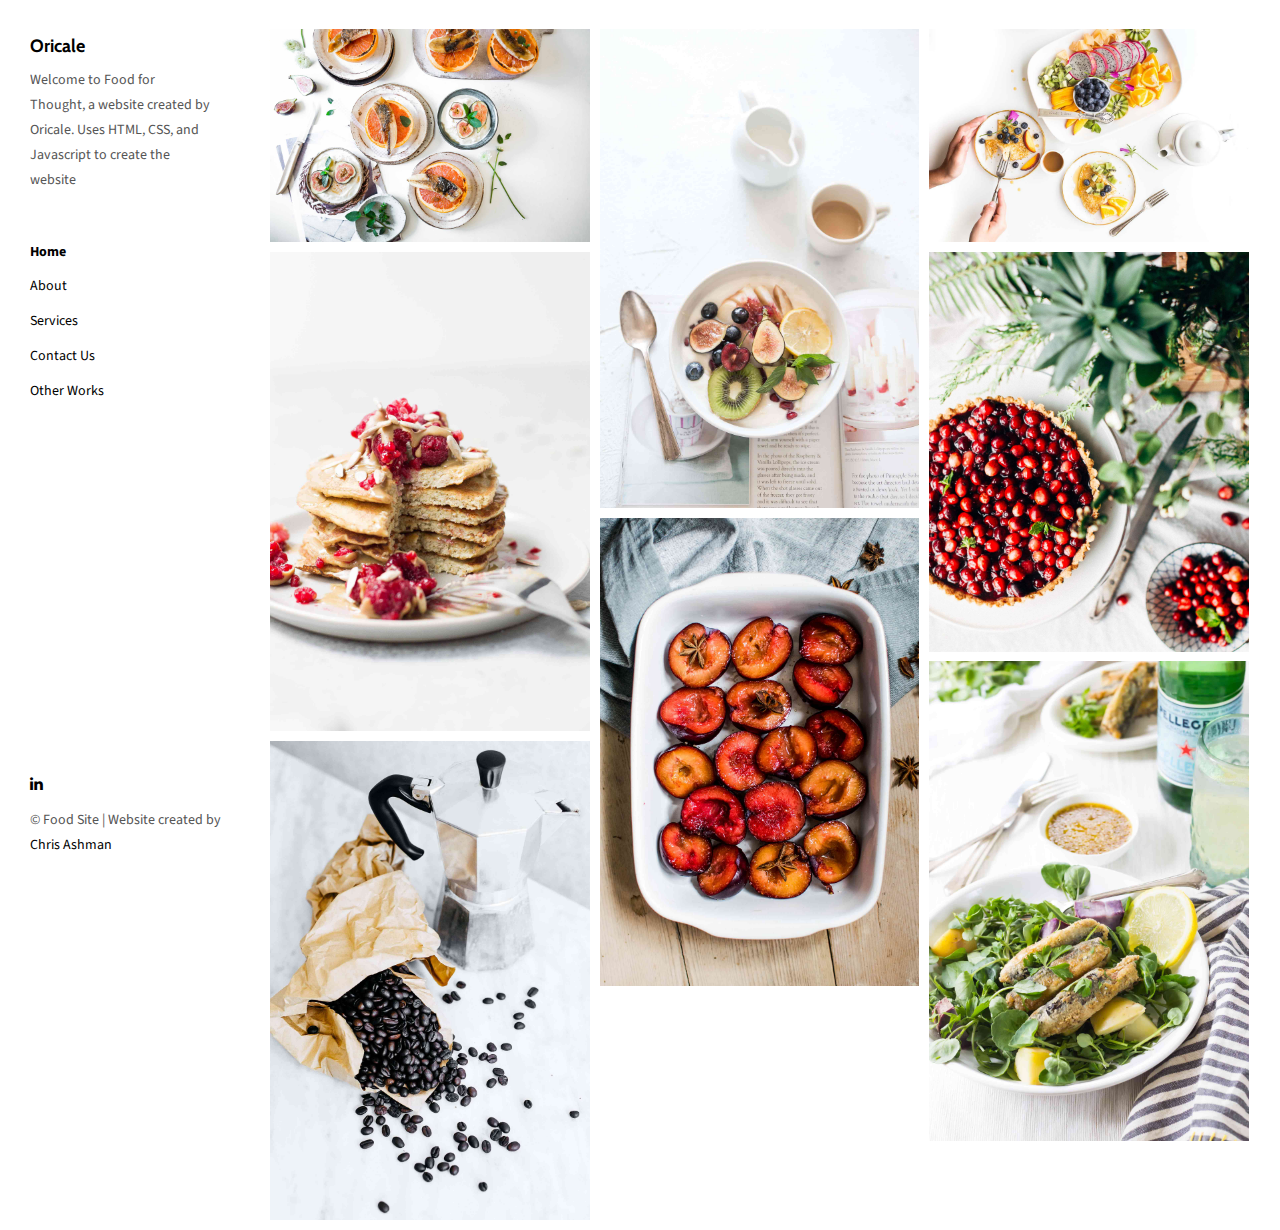
<file: index.html>
<!DOCTYPE <!DOCTYPE html>
<!--[if lt IE 7]>      <html class="no-js lt-ie9 lt-ie8 lt-ie7"> <![endif]-->
<!--[if IE 7]>         <html class="no-js lt-ie9 lt-ie8"> <![endif]-->
<!--[if IE 8]>         <html class="no-js lt-ie9"> <![endif]-->
<!--[if gt IE 8]>      <html class="no-js"> <!--<![endif]-->
<html>
    <head>
        <meta charset="utf-8">
        <meta http-equiv="X-UA-Compatible" content="IE=edge">
        <title>Food For Thought</title>
        <meta name="description" content="">
        <meta name="viewport" content="width=device-width, initial-scale=1">
        <link href="./main.82cfd66e.css" rel="stylesheet">
    </head>
    <body>
        <!--[if lt IE 7]>
            <p class="browsehappy">You are using an <strong>outdated</strong> browser. Please <a href="#">upgrade your browser</a> to improve your experience.</p>
        <![endif]-->

        <header class="">
            <div class="navbar navbar-default visible-xs">
                <button type="button" class="navbar-toggle collapsed">
                    <span class="sr-only">Toggle Navigation</span>
                    <span class="icon-bar"></span>
                    <span class="icon-bar"></span>
                    <span class="icon-bar"></span>
                </button>
                <a href="./index.html" class="navbar-brand">Logo</a>
            </div>
    
            <nav class="sidebar">
                <div class="navbar-collapse" id="navbar-collapse">
                    <div class="site-header hidden-xs">
                        <a class="site-brand" href="./index.html" title="">
                            Oricale
                        </a>
                        <p>Welcome to Food for Thought, a website created by Oricale. Uses HTML, CSS, and Javascript to create the website</p>
                    </div>
                    <ul class="nav">
                        <li><a href="./index.html" title="">Home</a></li>
                        <li><a href="./about.html" title="">About</a></li>
                        <li><a href="./service.html">Services</a></li>
                        <li><a href="./contact.html">Contact Us</a></li>
                        <li><a href="./works.html">Other Works</a></li>
                    </ul>
    
                    <nav class="nav-footer">
                        <p class="nav-footer-social-buttons">
                            <a class="fa-icon" href="https://www.linkedin.com/in/cashman1996/">
                                <i class="fa fa-linkedin"></i>
                            </a>
                        </p>
    
                        <p>© Food Site | Website created by <a href="https://chris-ashman.com/" title="Website">Chris Ashman</a></p>
                    </nav>
                </div>
            </nav>
        </header>
<main class="" id="main-collapse">   
        <div class="hero-full-wrapper">
            <div class="grid">
                <div class="gutter-sizer"></div>
                    <div class="grid-sizer"></div>
    
                        <<div class="grid-item">
                            <img class="img-responsive" alt="" src="./assets/images/img-12.jpg">
                            <a href="./works.html" class="project-description">
                              <div class="project-text-holder">
                                <div class="project-text-inner">
                                  <h3>Breakfast</h3>
                                  <p>Learn more</p>
                                </div>
                              </div>
                            </a>
                          </div>
                      
                          
                          <div class="grid-item">
                            <img class="img-responsive" alt="" src="./assets/images/img-05.jpg">
                            <a href="./works.html" class="project-description">
                              <div class="project-text-holder">
                                <div class="project-text-inner">
                                  <h3>Lunch</h3>
                                  <p>Learn more</p>
                                </div>
                              </div>
                            </a>
                          </div>
                      
                          <div class="grid-item">
                            <img class="img-responsive" alt="" src="./assets/images/img-13.jpg">
                            <a href="./works.html" class="project-description">
                              <div class="project-text-holder">
                                <div class="project-text-inner">
                                  <h3>Vivamus vestibulum</h3>
                                  <p>Discover more</p>
                                </div>
                              </div>
                            </a>
                          </div>
                          <div class="grid-item">
                            <img class="img-responsive" alt="" src="./assets/images/img-04.jpg">
                            <a href="./works.html" class="project-description">
                              <div class="project-text-holder">
                                <div class="project-text-inner">
                                  <h3>Pancakes</h3>
                                  <p>Discover more</p>
                                </div>
                              </div>
                            </a>
                          </div>
                          
                          <div class="grid-item">
                            <img class="img-responsive" alt="" src="./assets/images/img-07.jpg">
                            <a href="./works.html" class="project-description">
                              <div class="project-text-holder">
                                <div class="project-text-inner">
                                  <h3>Pie for your Thoughts</h3>
                                  <p>Learn more</p>
                                </div>
                              </div>
                            </a>
                          </div>
                      
                          <div class="grid-item">
                            <img class="img-responsive" alt="" src="./assets/images/img-11.jpg">
                            <a href="./works.html" class="project-description">
                              <div class="project-text-holder">
                                <div class="project-text-inner">
                                  <h3>Vivamus vestibulum</h3>
                                  <p>Discover more</p>
                                </div>
                              </div>
                            </a>
                          </div>
                      
                          <div class="grid-item">
                            <img class="img-responsive" alt="" src="./assets/images/img-10.jpg">
                            <a href="./works.html" class="project-description">
                              <div class="project-text-holder">
                                <div class="project-text-inner">
                                  <h3>Vivamus vestibulum</h3>
                                  <p>Discover more</p>
                                </div>
                              </div>
                            </a>
                          </div>
                          <div class="grid-item">
                            <img class="img-responsive" alt="" src="./assets/images/img-03.jpg">
                            <a href="./works.html" class="project-description">
                              <div class="project-text-holder">
                                <div class="project-text-inner">
                                  <h3>Vivamus vestibulum</h3>
                                  <p>Discover more</p>
                                </div>
                              </div>
                            </a>
                          </div>
               
            </div>
        </div>


<script>
    document.addEventListener("DOMContentLoaded", function (event) {
        masonryBuild();
    });
</script>
    
</main>


<script>
    document.addEventListener("DOMContentLoaded", function (event) {
        navbarToggleSidebar();
        navActivePage();
    });
</script>

<!-- Google Analytics: change UA-XXXXX-X to be your site's ID 

<script>
  (function (i, s, o, g, r, a, m) {
    i['GoogleAnalyticsObject'] = r; i[r] = i[r] || function () {
      (i[r].q = i[r].q || []).push(arguments)
    }, i[r].l = 1 * new Date(); a = s.createElement(o),
      m = s.getElementsByTagName(o)[0]; a.async = 1; a.src = g; m.parentNode.insertBefore(a, m)
  })(window, document, 'script', '//www.google-analytics.com/analytics.js', 'ga');
  ga('create', 'UA-XXXXX-X', 'auto');
  ga('send', 'pageview');
</script>

-->
        
<script type="text/javascript" src="./main.85741bff.js"></script>
</body>
    
</html>
</file>
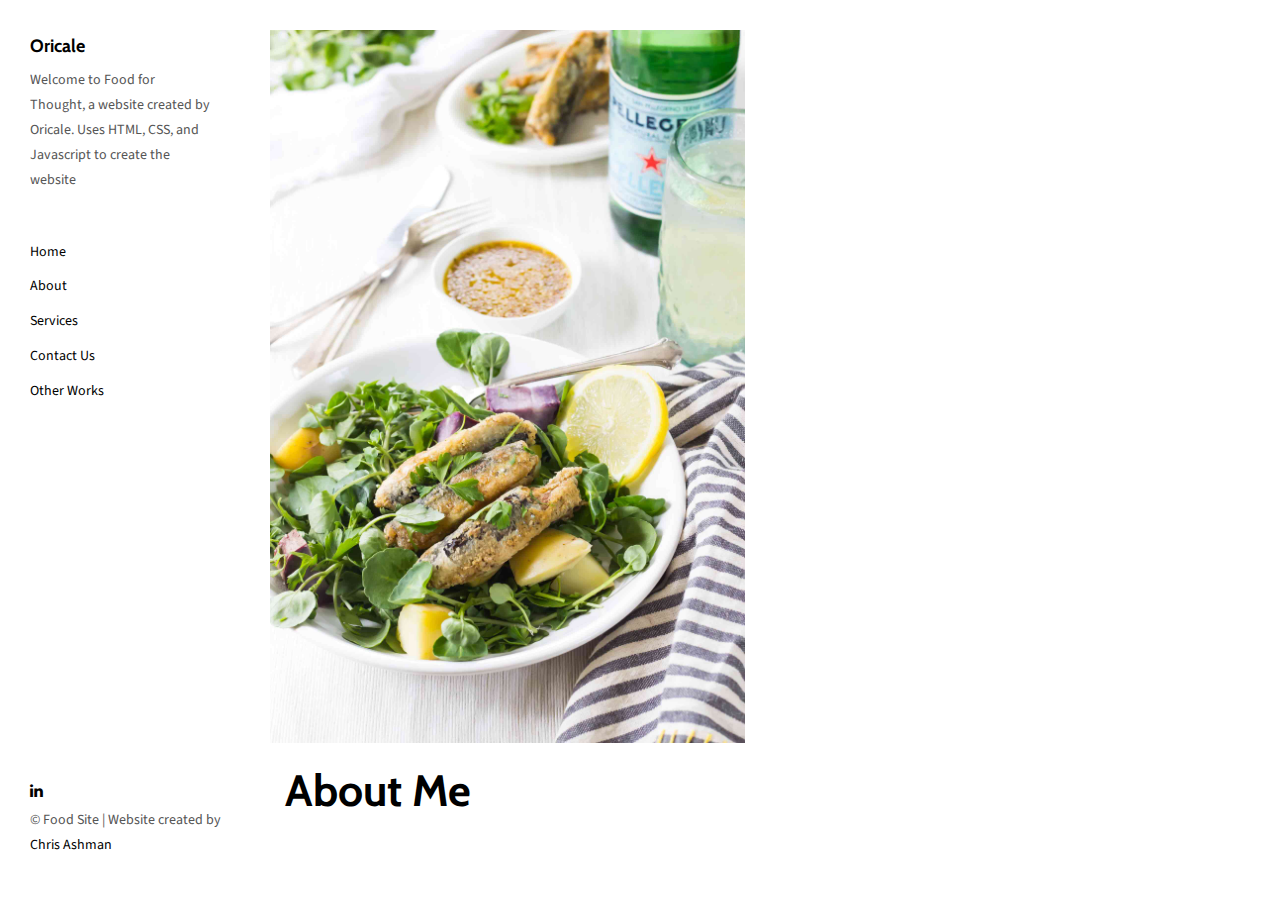
<file: about.html>
<!DOCTYPE html>
<html lang="en">
<head>
    <meta charset="UTF-8">
    <meta name="viewport" content="width=device-width, initial-scale=1.0">
    <title>Oricale</title>
    <link href="./main.82cfd66e.css" rel="stylesheet">
</head>
<body>

    <header class="">
        <div class="navbar navbar-default visible-xs">
            <button type="button" class="navbar-toggle collapsed">
                <span class="sr-only">Toggle Navigation</span>
                <span class="icon-bar"></span>
                <span class="icon-bar"></span>
                <span class="icon-bar"></span>
            </button>
            <a href="./index.html" class="navbar-brand">Logo</a>
        </div>

        <nav class="sidebar">
            <div class="navbar-collapse" id="navbar-collapse">
                <div class="site-header hidden-xs">
                    <a class="site-brand" href="./index.html" title="">
                        Oricale
                    </a>
                    <p>Welcome to Food for Thought, a website created by Oricale. Uses HTML, CSS, and Javascript to create the website</p>
                </div>
                <ul class="nav">
                    <li><a href="./index.html" title="">Home</a></li>
                    <li><a href="./about.html" title="">About</a></li>
                    <li><a href="./service.html">Services</a></li>
                    <li><a href="./contact.html">Contact Us</a></li>
                    <li><a href="./works.html">Other Works</a></li>
                </ul>

                <nav class="nav-footer">
                    <p class="nav-footer-social-buttons">
                        <a class="fa-icon" href="https://www.linkedin.com/in/cashman1996/">
                            <i class="fa fa-linkedin"></i>
                        </a>
                    </p>

                    <p>© Food Site | Website created by <a href="https://chris-ashman.com/" title="Website">Chris Ashman</a></p>
                </nav>
            </div>
        </nav>
    </header>  
<main class="" id="main-collapse">
    <div class="row">
        <div class="col-xs-12 col-md-6">
            <img class="img-responsive" alt="" src="./assets/images/img-10.jpg">
        </div>
    </div>
    <div class="col-xs-12 col-md-6">
        <h1>About Me</h1>

    </div>
</main>


    <script type="text/javascript" src="./main.85741bff.js"></script>
</body>
</html>
</file>
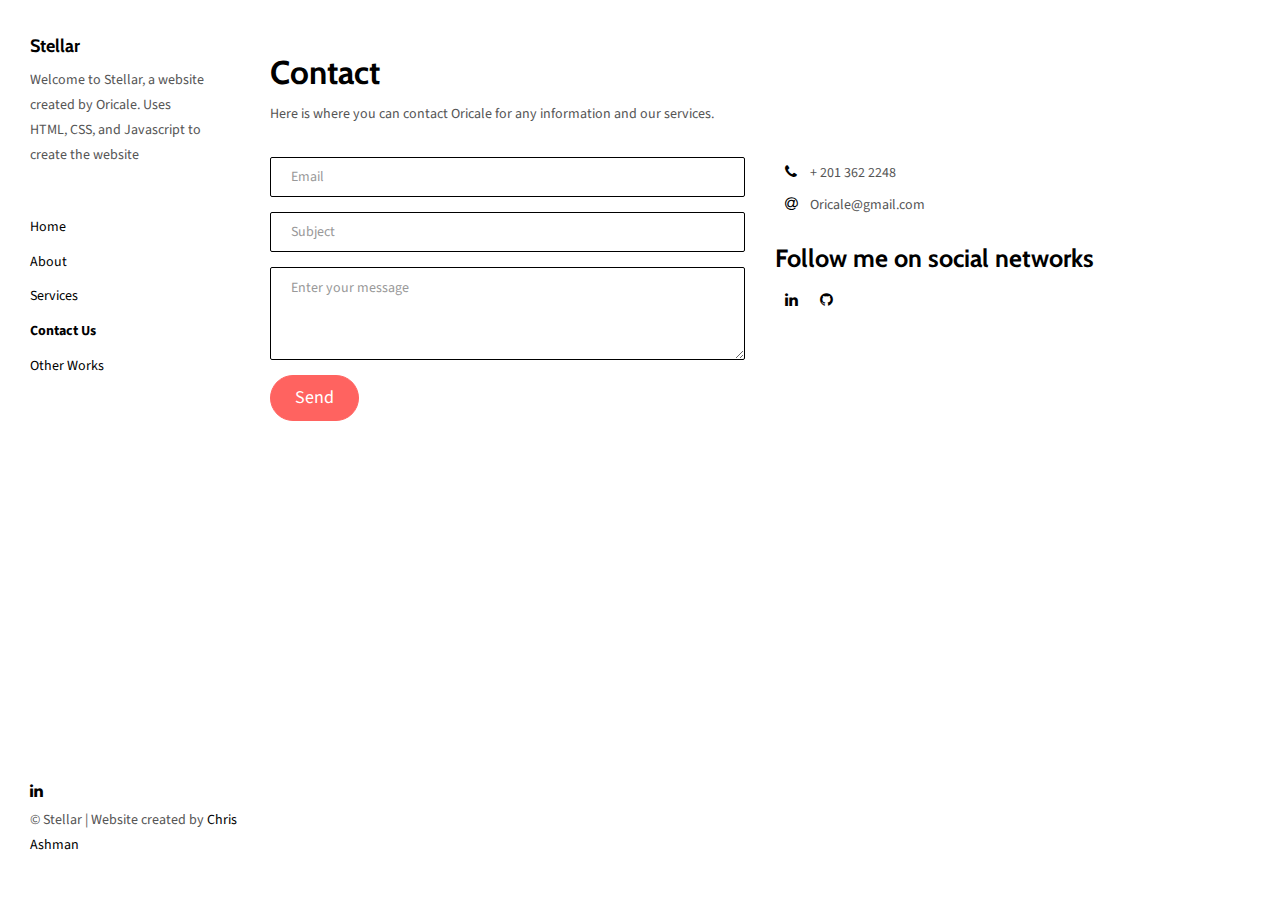
<file: contact.html>
<!DOCTYPE html>
<html lang="en">
<head>
    <meta charset="UTF-8">
    <meta name="viewport" content="width=device-width, initial-scale=1.0">
    <title>Stellar</title>
    <link href="./main.82cfd66e.css" rel="stylesheet">
</head>
<body>

    <header class="">
        <div class="navbar navbar-default visible-xs">
            <button type="button" class="navbar-toggle collapsed">
                <span class="sr-only">Toggle Navigation</span>
                <span class="icon-bar"></span>
                <span class="icon-bar"></span>
                <span class="icon-bar"></span>
            </button>
            <a href="./index.html" class="navbar-brand">Logo</a>
        </div>

        <nav class="sidebar">
            <div class="navbar-collapse" id="navbar-collapse">
                <div class="site-header hidden-xs">
                    <a class="site-brand" href="./index.html" title="">
                        Stellar
                    </a>
                    <p>Welcome to Stellar, a website created by Oricale. Uses HTML, CSS, and Javascript to create the website</p>
                </div>
                <ul class="nav">
                    <li><a href="./index.html" title="">Home</a></li>
                    <li><a href="./about.html" title="">About</a></li>
                    <li><a href="./service.html">Services</a></li>
                    <li><a href="./contact.html">Contact Us</a></li>
                    <li><a href="./works.html">Other Works</a></li>
                </ul>

                <nav class="nav-footer">
                    <p class="nav-footer-social-buttons">
                        <a class="fa-icon" href="https://www.linkedin.com/in/cashman1996/">
                            <i class="fa fa-linkedin"></i>
                        </a>
                    </p>

                    <p>© Stellar | Website created by <a href="https://chris-ashman.com/" title="Website">Chris Ashman</a></p>
                </nav>
            </div>
        </nav>
    </header>  
<main class="" id="main-collapse">
    <div class="row"> 
        <div class="col-xs-12">
            <div class="section-container-spacer">
                <h2>Contact </h2>
                <p> Here is where you can contact Oricale for any information and our services.
                </p>
            </div>
            <div class="section-container-spacer">
                <form action="" class="reveal-content">
                   <div class="row">
                     <div class="col-md-6">
                       <div class="form-group">
                         <input type="email" class="form-control" id="email" placeholder="Email">
                       </div>
                       <div class="form-group">
                         <input type="text" class="form-control" id="subject" placeholder="Subject">
                       </div>
                       <div class="form-group">
                         <textarea class="form-control" rows="3" placeholder="Enter your message"></textarea>
                       </div>
                       <button type="submit" class="btn btn-primary btn-lg">Send</button>
                     </div>
                     <div class="col-md-6">
                       <ul class="list-unstyled address-container">
                         <li>
                           <span class="fa-icon">
                             <i class="fa fa-phone" aria-hidden="true"></i>
                           </span>
                           + 201 362 2248
                         </li>
                         <li>
                           <span class="fa-icon">
                             <i class="fa fa-at" aria-hidden="true"></i>
                           </span>
                           Oricale@gmail.com
                         </li>
                       </ul>
                       <h3>Follow me on social networks</h3>
                       <a href="https://www.linkedin.com/in/cashman1996/" title="" class="fa-icon">
                         <i class="fa fa-linkedin"></i>
                       </a>
                       <a href="https://github.com/Cashman1396" title="" class="fa-icon">
                        <i class="fa fa-github"></i>
                      </a>
                     </div>
                   </div>
                 </form>
             </div>
        </div>
    </div>
</main>

<script>
    document.addEventListener("DOMContentLoaded", function (event) {
      navbarToggleSidebar();
      navActivePage();
    });
</script>


    <script type="text/javascript" src="./main.85741bff.js"></script>
</body>
</html>
</file>
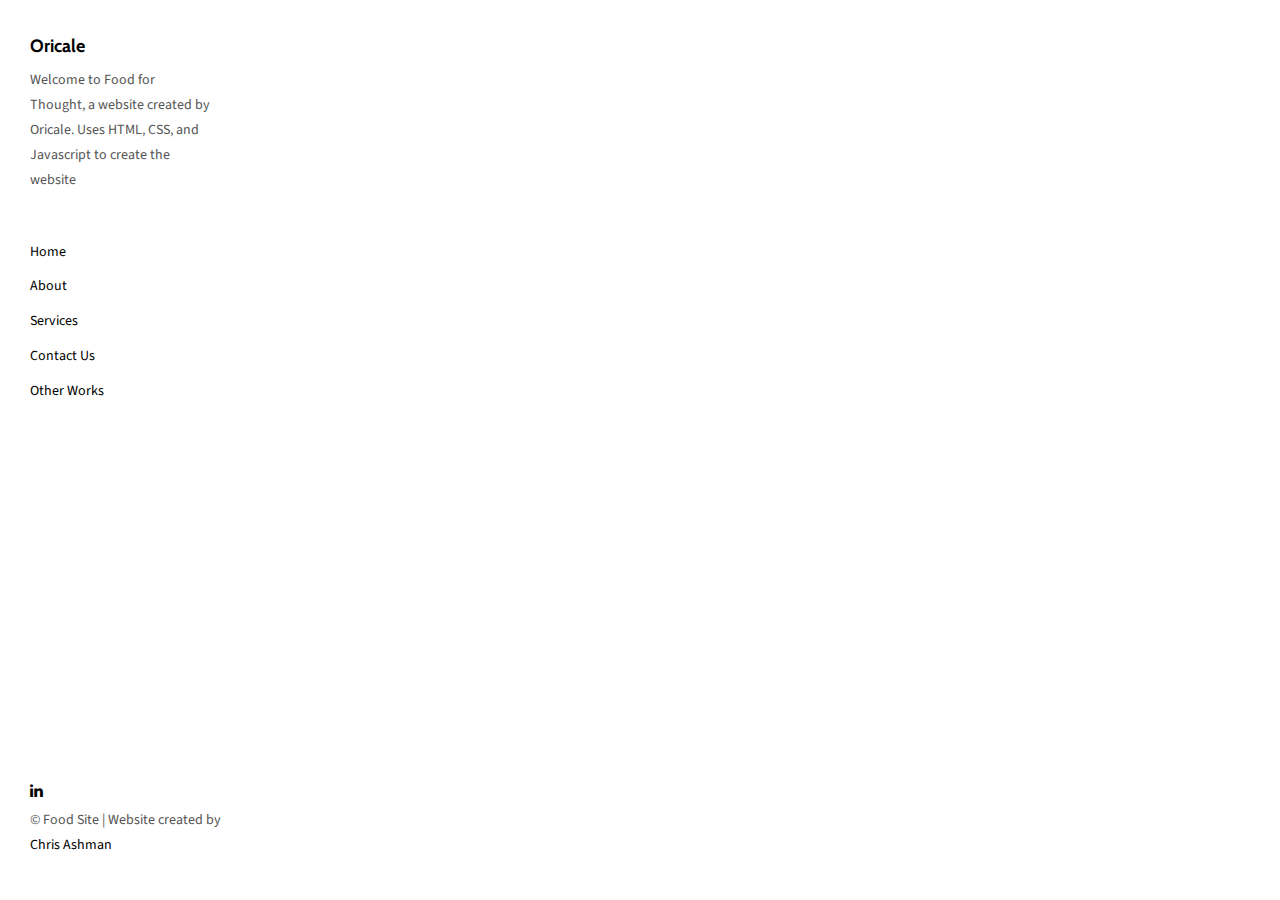
<file: service.html>
<!DOCTYPE html>
<html lang="en">
<head>
    <meta charset="UTF-8">
    <meta name="viewport" content="width=device-width, initial-scale=1.0">
    <title>Oricale</title>
    <link href="./main.82cfd66e.css" rel="stylesheet">
</head>
<body>

    <header class="">
        <div class="navbar navbar-default visible-xs">
            <button type="button" class="navbar-toggle collapsed">
                <span class="sr-only">Toggle Navigation</span>
                <span class="icon-bar"></span>
                <span class="icon-bar"></span>
                <span class="icon-bar"></span>
            </button>
            <a href="./index.html" class="navbar-brand">Logo</a>
        </div>

        <nav class="sidebar">
            <div class="navbar-collapse" id="navbar-collapse">
                <div class="site-header hidden-xs">
                    <a class="site-brand" href="./index.html" title="">
                        Oricale
                    </a>
                    <p>Welcome to Food for Thought, a website created by Oricale. Uses HTML, CSS, and Javascript to create the website</p>
                </div>
                <ul class="nav">
                    <li><a href="./index.html" title="">Home</a></li>
                    <li><a href="./about.html" title="">About</a></li>
                    <li><a href="./service.html">Services</a></li>
                    <li><a href="./contact.html">Contact Us</a></li>
                    <li><a href="./works.html">Other Works</a></li>
                </ul>

                <nav class="nav-footer">
                    <p class="nav-footer-social-buttons">
                        <a class="fa-icon" href="https://www.linkedin.com/in/cashman1996/">
                            <i class="fa fa-linkedin"></i>
                        </a>
                    </p>

                    <p>© Food Site | Website created by <a href="https://chris-ashman.com/" title="Website">Chris Ashman</a></p>
                </nav>
            </div>
        </nav>
    </header>  
    


    <script type="text/javascript" src="./main.85741bff.js"></script>
</body>
</html>
</file>
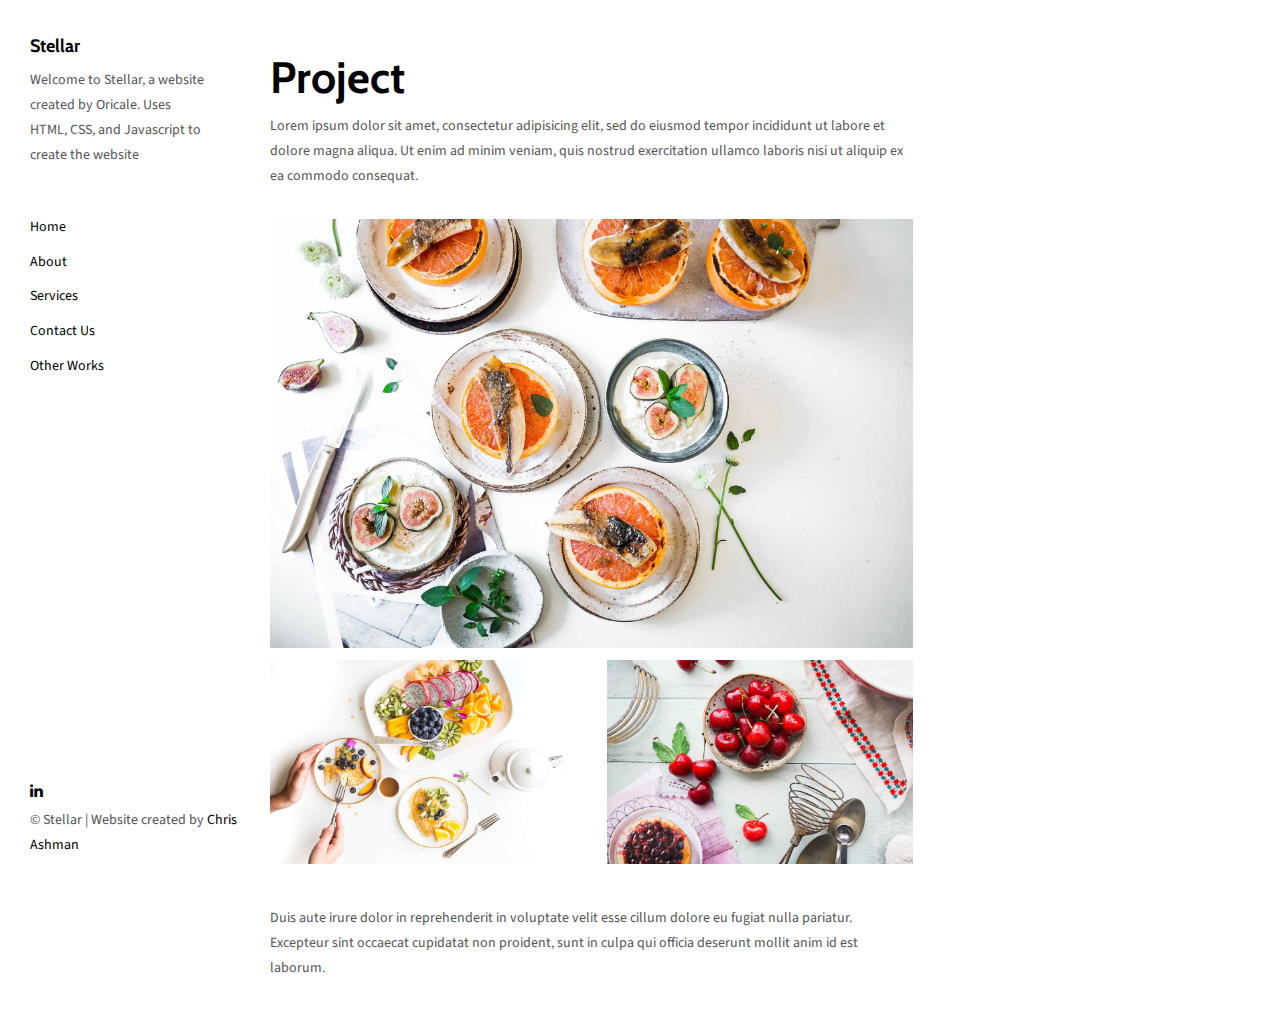
<file: works.html>
<!DOCTYPE html>
<html lang="en">
<head>
    <meta charset="UTF-8">
    <meta name="viewport" content="width=device-width, initial-scale=1.0">
    <title>Stellar</title>
    <link href="./main.82cfd66e.css" rel="stylesheet">
</head>
<body>

    <header class="">
        <div class="navbar navbar-default visible-xs">
            <button type="button" class="navbar-toggle collapsed">
                <span class="sr-only">Toggle Navigation</span>
                <span class="icon-bar"></span>
                <span class="icon-bar"></span>
                <span class="icon-bar"></span>
            </button>
            <a href="./index.html" class="navbar-brand">Logo</a>
        </div>

        <nav class="sidebar">
            <div class="navbar-collapse" id="navbar-collapse">
                <div class="site-header hidden-xs">
                    <a class="site-brand" href="./index.html" title="">
                        Stellar
                    </a>
                    <p>Welcome to Stellar, a website created by Oricale. Uses HTML, CSS, and Javascript to create the website</p>
                </div>
                <ul class="nav">
                    <li><a href="./index.html" title="">Home</a></li>
                    <li><a href="./about.html" title="">About</a></li>
                    <li><a href="./service.html">Services</a></li>
                    <li><a href="./contact.html">Contact Us</a></li>
                    <li><a href="./works.html">Other Works</a></li>
                </ul>

                <nav class="nav-footer">
                    <p class="nav-footer-social-buttons">
                        <a class="fa-icon" href="https://www.linkedin.com/in/cashman1996/">
                            <i class="fa fa-linkedin"></i>
                        </a>
                    </p>

                    <p>© Stellar | Website created by <a href="https://chris-ashman.com/" title="Website">Chris Ashman</a></p>
                </nav>
            </div>
        </nav>
    </header>  

    <main class="" id="main-collapse">


        <div class="row">
          <div class="col-xs-12 col-md-8">
        
            <div class="section-container-spacer">
                <h1>Project</h1>
                <p>Lorem ipsum dolor sit amet, consectetur adipisicing elit, sed do eiusmod
                  tempor incididunt ut labore et dolore magna aliqua. Ut enim ad minim veniam,
                  quis nostrud exercitation ullamco laboris nisi ut aliquip ex ea commodo
                  consequat.</p>
            </div>
        
            <div class="section-container-spacer">
              <p><img class="img-responsive" alt="" src="./assets/images/img-12.jpg"></p>
              <div class="row">
                  <div class="col-xs-12 col-md-6">
                      <p><img class="img-responsive" alt="" src="./assets/images/img-13.jpg"></p>
                  </div>
                  <div class="col-xs-12 col-md-6">
                      <p><img class="img-responsive" alt="" src="./assets/images/img-14.jpg"></p>
                  </div>
              </div>
            </div>
        
            <p> Duis aute irure dolor in reprehenderit in voluptate velit esse
            cillum dolore eu fugiat nulla pariatur. Excepteur sint occaecat cupidatat non
            proident, sunt in culpa qui officia deserunt mollit anim id est laborum.</p>
          </div>
          
        </div>
            
        
        
        </main>
        
    


    <script type="text/javascript" src="./main.85741bff.js"></script>
</body>
</html>
</file>
<file: main.82cfd66e.css>
@import url(https://fonts.googleapis.com/css?family=Cabin:400,700|Source+Sans+Pro:400,700);@import url(https://maxcdn.bootstrapcdn.com/font-awesome/4.7.0/css/font-awesome.min.css);/*!
 * Bootstrap v3.3.7 (http://getbootstrap.com)
 * Copyright 2011-2016 Twitter, Inc.
 * Licensed under MIT (https://github.com/twbs/bootstrap/blob/master/LICENSE)
 */
/*! normalize.css v3.0.3 | MIT License | github.com/necolas/normalize.css */html{font-family:sans-serif;-ms-text-size-adjust:100%;-webkit-text-size-adjust:100%}body{margin:0}article,aside,details,figcaption,figure,footer,header,hgroup,main,menu,nav,section,summary{display:block}audio,canvas,progress,video{display:inline-block;vertical-align:baseline}audio:not([controls]){display:none;height:0}[hidden],template{display:none}a{background-color:transparent}a:active,a:hover{outline:0}abbr[title]{border-bottom:1px dotted}b,strong{font-weight:700}dfn{font-style:italic}h1{font-size:2em;margin:.67em 0}mark{background:#ff0;color:#000}small{font-size:80%}sub,sup{font-size:75%;line-height:0;position:relative;vertical-align:baseline}sup{top:-.5em}sub{bottom:-.25em}img{border:0}svg:not(:root){overflow:hidden}figure{margin:1em 40px}hr{box-sizing:content-box;height:0}pre{overflow:auto}code,kbd,pre,samp{font-family:monospace,monospace;font-size:1em}button,input,optgroup,select,textarea{color:inherit;font:inherit;margin:0}button{overflow:visible}button,select{text-transform:none}button,html input[type=button],input[type=reset],input[type=submit]{-webkit-appearance:button;cursor:pointer}button[disabled],html input[disabled]{cursor:default}button::-moz-focus-inner,input::-moz-focus-inner{border:0;padding:0}input{line-height:normal}input[type=checkbox],input[type=radio]{box-sizing:border-box;padding:0}input[type=number]::-webkit-inner-spin-button,input[type=number]::-webkit-outer-spin-button{height:auto}input[type=search]{-webkit-appearance:textfield;box-sizing:content-box}input[type=search]::-webkit-search-cancel-button,input[type=search]::-webkit-search-decoration{-webkit-appearance:none}fieldset{border:1px solid silver;margin:0 2px;padding:.35em .625em .75em}textarea{overflow:auto}optgroup{font-weight:700}table{border-collapse:collapse;border-spacing:0}td,th{padding:0}

/*! Source: https://github.com/h5bp/html5-boilerplate/blob/master/src/css/main.css */@media print{*,:after,:before{background:transparent!important;color:#000!important;box-shadow:none!important;text-shadow:none!important}a,a:visited{text-decoration:underline}a[href]:after{content:" (" attr(href) ")"}abbr[title]:after{content:" (" attr(title) ")"}a[href^="#"]:after,a[href^="javascript:"]:after{content:""}blockquote,pre{border:1px solid #999;page-break-inside:avoid}thead{display:table-header-group}img,tr{page-break-inside:avoid}img{max-width:100%!important}h2,h3,p{orphans:3;widows:3}h2,h3{page-break-after:avoid}.navbar{display:none}.btn>.caret,.dropup>.btn>.caret{border-top-color:#000!important}.label{border:1px solid #000}.table{border-collapse:collapse!important}.table td,.table th{background-color:#fff!important}.table-bordered td,.table-bordered th{border:1px solid #ddd!important}}*,:after,:before{-webkit-box-sizing:border-box;-moz-box-sizing:border-box;box-sizing:border-box}html{font-size:10px;-webkit-tap-highlight-color:transparent}body{font-family:Source Sans Pro,Helvetica,Arial,sans-serif;font-size:14px;line-height:1.78;color:#555;background-color:#fff}button,input,select,textarea{font-family:inherit;font-size:inherit;line-height:inherit}a{color:#ff6360;text-decoration:none}a:focus,a:hover{color:#ff1814;text-decoration:underline}a:focus{outline:5px auto -webkit-focus-ring-color;outline-offset:-2px}figure{margin:0}img{vertical-align:middle}.img-responsive{display:block;max-width:100%;height:auto}.img-rounded{border-radius:2px}.img-thumbnail{padding:4px;line-height:1.78;background-color:#fff;border:1px solid #ddd;border-radius:2px;-webkit-transition:all .2s ease-in-out;-o-transition:all .2s ease-in-out;transition:all .2s ease-in-out;display:inline-block;max-width:100%;height:auto}.img-circle{border-radius:50%}hr{margin-top:24px;margin-bottom:24px;border:0;border-top:1px solid #eee}.sr-only{position:absolute;width:1px;height:1px;margin:-1px;padding:0;overflow:hidden;clip:rect(0,0,0,0);border:0}.sr-only-focusable:active,.sr-only-focusable:focus{position:static;width:auto;height:auto;margin:0;overflow:visible;clip:auto}[role=button]{cursor:pointer}.h1,.h2,.h3,.h4,.h5,.h6,h1,h2,h3,h4,h5,h6{font-family:Cabin,Helvetica,Arial,sans-serif;font-weight:700;line-height:1.1;color:#000}.h1 .small,.h1 small,.h2 .small,.h2 small,.h3 .small,.h3 small,.h4 .small,.h4 small,.h5 .small,.h5 small,.h6 .small,.h6 small,h1 .small,h1 small,h2 .small,h2 small,h3 .small,h3 small,h4 .small,h4 small,h5 .small,h5 small,h6 .small,h6 small{font-weight:400;line-height:1;color:#777}.h1,.h2,.h3,h1,h2,h3{margin-top:24px;margin-bottom:12px}.h1 .small,.h1 small,.h2 .small,.h2 small,.h3 .small,.h3 small,h1 .small,h1 small,h2 .small,h2 small,h3 .small,h3 small{font-size:65%}.h4,.h5,.h6,h4,h5,h6{margin-top:12px;margin-bottom:12px}.h4 .small,.h4 small,.h5 .small,.h5 small,.h6 .small,.h6 small,h4 .small,h4 small,h5 .small,h5 small,h6 .small,h6 small{font-size:75%}.h1,h1{font-size:44px}.h2,h2{font-size:33px}.h3,h3{font-size:25px}.h4,h4{font-size:19px}.h5,h5{font-size:14px}.h6,h6{font-size:12px}p{margin:0 0 12px}.lead{margin-bottom:24px;font-size:16px;font-weight:300;line-height:1.4}@media (min-width:768px){.lead{font-size:21px}}.small,small{font-size:85%}.mark,mark{background-color:#fcf8e3;padding:.2em}.text-left{text-align:left}.text-right{text-align:right}.text-center{text-align:center}.text-justify{text-align:justify}.text-nowrap{white-space:nowrap}.text-lowercase{text-transform:lowercase}.initialism,.text-uppercase{text-transform:uppercase}.text-capitalize{text-transform:capitalize}.text-muted{color:#777}.text-primary{color:#ff6360}a.text-primary:focus,a.text-primary:hover{color:#ff312d}.text-success{color:#fff}a.text-success:focus,a.text-success:hover{color:#e6e6e6}.text-info{color:#31708f}a.text-info:focus,a.text-info:hover{color:#245269}.text-warning{color:#8a6d3b}a.text-warning:focus,a.text-warning:hover{color:#66512c}.text-danger{color:#fff}a.text-danger:focus,a.text-danger:hover{color:#e6e6e6}.bg-primary{color:#fff;background-color:#ff6360}a.bg-primary:focus,a.bg-primary:hover{background-color:#ff312d}.bg-success{background-color:#57ce6e}a.bg-success:focus,a.bg-success:hover{background-color:#37bb50}.bg-info{background-color:#d9edf7}a.bg-info:focus,a.bg-info:hover{background-color:#afd9ee}.bg-warning{background-color:#fcf8e3}a.bg-warning:focus,a.bg-warning:hover{background-color:#f7ecb5}.bg-danger{background-color:#ee624b}a.bg-danger:focus,a.bg-danger:hover{background-color:#ea391c}.page-header{padding-bottom:11px;margin:48px 0 24px;border-bottom:1px solid #eee}ol,ul{margin-top:0;margin-bottom:12px}ol ol,ol ul,ul ol,ul ul{margin-bottom:0}.list-inline,.list-unstyled{padding-left:0;list-style:none}.list-inline{margin-left:-5px}.list-inline>li{display:inline-block;padding-left:5px;padding-right:5px}dl{margin-top:0;margin-bottom:24px}dd,dt{line-height:1.78}dt{font-weight:700}dd{margin-left:0}.dl-horizontal dd:after,.dl-horizontal dd:before{content:" ";display:table}.dl-horizontal dd:after{clear:both}@media (min-width:768px){.dl-horizontal dt{float:left;width:160px;clear:left;text-align:right;overflow:hidden;text-overflow:ellipsis;white-space:nowrap}.dl-horizontal dd{margin-left:180px}}abbr[data-original-title],abbr[title]{cursor:help;border-bottom:1px dotted #777}.initialism{font-size:90%}blockquote{padding:12px 24px;margin:0 0 24px;font-size:17.5px;border-left:5px solid #eee}blockquote ol:last-child,blockquote p:last-child,blockquote ul:last-child{margin-bottom:0}blockquote .small,blockquote footer,blockquote small{display:block;font-size:80%;line-height:1.78;color:#777}blockquote .small:before,blockquote footer:before,blockquote small:before{content:"\2014   \A0"}.blockquote-reverse,blockquote.pull-right{padding-right:15px;padding-left:0;border-right:5px solid #eee;border-left:0;text-align:right}.blockquote-reverse .small:before,.blockquote-reverse footer:before,.blockquote-reverse small:before,blockquote.pull-right .small:before,blockquote.pull-right footer:before,blockquote.pull-right small:before{content:""}.blockquote-reverse .small:after,.blockquote-reverse footer:after,.blockquote-reverse small:after,blockquote.pull-right .small:after,blockquote.pull-right footer:after,blockquote.pull-right small:after{content:"\A0   \2014"}address{margin-bottom:24px;font-style:normal;line-height:1.78}code,kbd,pre,samp{font-family:Menlo,Monaco,Consolas,Courier New,monospace}code{color:#c7254e;background-color:#f9f2f4}code,kbd{padding:2px 4px;font-size:90%;border-radius:2px}kbd{color:#fff;background-color:#333;box-shadow:inset 0 -1px 0 rgba(0,0,0,.25)}kbd kbd{padding:0;font-size:100%;font-weight:700;box-shadow:none}pre{display:block;padding:11.5px;margin:0 0 12px;font-size:13px;line-height:1.78;word-break:break-all;word-wrap:break-word;color:#333;background-color:#f5f5f5;border:1px solid #ccc;border-radius:2px}pre code{padding:0;font-size:inherit;color:inherit;white-space:pre-wrap;background-color:transparent;border-radius:0}.pre-scrollable{max-height:340px;overflow-y:scroll}.container{margin-right:auto;margin-left:auto;padding-left:15px;padding-right:15px}.container:after,.container:before{content:" ";display:table}.container:after{clear:both}@media (min-width:768px){.container{width:750px}}@media (min-width:992px){.container{width:970px}}@media (min-width:1200px){.container{width:1170px}}.container-fluid{margin-right:auto;margin-left:auto;padding-left:15px;padding-right:15px}.container-fluid:after,.container-fluid:before{content:" ";display:table}.container-fluid:after{clear:both}.row{margin-left:-15px;margin-right:-15px}.row:after,.row:before{content:" ";display:table}.row:after{clear:both}.col-lg-1,.col-lg-2,.col-lg-3,.col-lg-4,.col-lg-5,.col-lg-6,.col-lg-7,.col-lg-8,.col-lg-9,.col-lg-10,.col-lg-11,.col-lg-12,.col-md-1,.col-md-2,.col-md-3,.col-md-4,.col-md-5,.col-md-6,.col-md-7,.col-md-8,.col-md-9,.col-md-10,.col-md-11,.col-md-12,.col-sm-1,.col-sm-2,.col-sm-3,.col-sm-4,.col-sm-5,.col-sm-6,.col-sm-7,.col-sm-8,.col-sm-9,.col-sm-10,.col-sm-11,.col-sm-12,.col-xs-1,.col-xs-2,.col-xs-3,.col-xs-4,.col-xs-5,.col-xs-6,.col-xs-7,.col-xs-8,.col-xs-9,.col-xs-10,.col-xs-11,.col-xs-12{position:relative;min-height:1px;padding-left:15px;padding-right:15px}.col-xs-1,.col-xs-2,.col-xs-3,.col-xs-4,.col-xs-5,.col-xs-6,.col-xs-7,.col-xs-8,.col-xs-9,.col-xs-10,.col-xs-11,.col-xs-12{float:left}.col-xs-1{width:8.33333%}.col-xs-2{width:16.66667%}.col-xs-3{width:25%}.col-xs-4{width:33.33333%}.col-xs-5{width:41.66667%}.col-xs-6{width:50%}.col-xs-7{width:58.33333%}.col-xs-8{width:66.66667%}.col-xs-9{width:75%}.col-xs-10{width:83.33333%}.col-xs-11{width:91.66667%}.col-xs-12{width:100%}.col-xs-pull-0{right:auto}.col-xs-pull-1{right:8.33333%}.col-xs-pull-2{right:16.66667%}.col-xs-pull-3{right:25%}.col-xs-pull-4{right:33.33333%}.col-xs-pull-5{right:41.66667%}.col-xs-pull-6{right:50%}.col-xs-pull-7{right:58.33333%}.col-xs-pull-8{right:66.66667%}.col-xs-pull-9{right:75%}.col-xs-pull-10{right:83.33333%}.col-xs-pull-11{right:91.66667%}.col-xs-pull-12{right:100%}.col-xs-push-0{left:auto}.col-xs-push-1{left:8.33333%}.col-xs-push-2{left:16.66667%}.col-xs-push-3{left:25%}.col-xs-push-4{left:33.33333%}.col-xs-push-5{left:41.66667%}.col-xs-push-6{left:50%}.col-xs-push-7{left:58.33333%}.col-xs-push-8{left:66.66667%}.col-xs-push-9{left:75%}.col-xs-push-10{left:83.33333%}.col-xs-push-11{left:91.66667%}.col-xs-push-12{left:100%}.col-xs-offset-0{margin-left:0}.col-xs-offset-1{margin-left:8.33333%}.col-xs-offset-2{margin-left:16.66667%}.col-xs-offset-3{margin-left:25%}.col-xs-offset-4{margin-left:33.33333%}.col-xs-offset-5{margin-left:41.66667%}.col-xs-offset-6{margin-left:50%}.col-xs-offset-7{margin-left:58.33333%}.col-xs-offset-8{margin-left:66.66667%}.col-xs-offset-9{margin-left:75%}.col-xs-offset-10{margin-left:83.33333%}.col-xs-offset-11{margin-left:91.66667%}.col-xs-offset-12{margin-left:100%}@media (min-width:768px){.col-sm-1,.col-sm-2,.col-sm-3,.col-sm-4,.col-sm-5,.col-sm-6,.col-sm-7,.col-sm-8,.col-sm-9,.col-sm-10,.col-sm-11,.col-sm-12{float:left}.col-sm-1{width:8.33333%}.col-sm-2{width:16.66667%}.col-sm-3{width:25%}.col-sm-4{width:33.33333%}.col-sm-5{width:41.66667%}.col-sm-6{width:50%}.col-sm-7{width:58.33333%}.col-sm-8{width:66.66667%}.col-sm-9{width:75%}.col-sm-10{width:83.33333%}.col-sm-11{width:91.66667%}.col-sm-12{width:100%}.col-sm-pull-0{right:auto}.col-sm-pull-1{right:8.33333%}.col-sm-pull-2{right:16.66667%}.col-sm-pull-3{right:25%}.col-sm-pull-4{right:33.33333%}.col-sm-pull-5{right:41.66667%}.col-sm-pull-6{right:50%}.col-sm-pull-7{right:58.33333%}.col-sm-pull-8{right:66.66667%}.col-sm-pull-9{right:75%}.col-sm-pull-10{right:83.33333%}.col-sm-pull-11{right:91.66667%}.col-sm-pull-12{right:100%}.col-sm-push-0{left:auto}.col-sm-push-1{left:8.33333%}.col-sm-push-2{left:16.66667%}.col-sm-push-3{left:25%}.col-sm-push-4{left:33.33333%}.col-sm-push-5{left:41.66667%}.col-sm-push-6{left:50%}.col-sm-push-7{left:58.33333%}.col-sm-push-8{left:66.66667%}.col-sm-push-9{left:75%}.col-sm-push-10{left:83.33333%}.col-sm-push-11{left:91.66667%}.col-sm-push-12{left:100%}.col-sm-offset-0{margin-left:0}.col-sm-offset-1{margin-left:8.33333%}.col-sm-offset-2{margin-left:16.66667%}.col-sm-offset-3{margin-left:25%}.col-sm-offset-4{margin-left:33.33333%}.col-sm-offset-5{margin-left:41.66667%}.col-sm-offset-6{margin-left:50%}.col-sm-offset-7{margin-left:58.33333%}.col-sm-offset-8{margin-left:66.66667%}.col-sm-offset-9{margin-left:75%}.col-sm-offset-10{margin-left:83.33333%}.col-sm-offset-11{margin-left:91.66667%}.col-sm-offset-12{margin-left:100%}}@media (min-width:992px){.col-md-1,.col-md-2,.col-md-3,.col-md-4,.col-md-5,.col-md-6,.col-md-7,.col-md-8,.col-md-9,.col-md-10,.col-md-11,.col-md-12{float:left}.col-md-1{width:8.33333%}.col-md-2{width:16.66667%}.col-md-3{width:25%}.col-md-4{width:33.33333%}.col-md-5{width:41.66667%}.col-md-6{width:50%}.col-md-7{width:58.33333%}.col-md-8{width:66.66667%}.col-md-9{width:75%}.col-md-10{width:83.33333%}.col-md-11{width:91.66667%}.col-md-12{width:100%}.col-md-pull-0{right:auto}.col-md-pull-1{right:8.33333%}.col-md-pull-2{right:16.66667%}.col-md-pull-3{right:25%}.col-md-pull-4{right:33.33333%}.col-md-pull-5{right:41.66667%}.col-md-pull-6{right:50%}.col-md-pull-7{right:58.33333%}.col-md-pull-8{right:66.66667%}.col-md-pull-9{right:75%}.col-md-pull-10{right:83.33333%}.col-md-pull-11{right:91.66667%}.col-md-pull-12{right:100%}.col-md-push-0{left:auto}.col-md-push-1{left:8.33333%}.col-md-push-2{left:16.66667%}.col-md-push-3{left:25%}.col-md-push-4{left:33.33333%}.col-md-push-5{left:41.66667%}.col-md-push-6{left:50%}.col-md-push-7{left:58.33333%}.col-md-push-8{left:66.66667%}.col-md-push-9{left:75%}.col-md-push-10{left:83.33333%}.col-md-push-11{left:91.66667%}.col-md-push-12{left:100%}.col-md-offset-0{margin-left:0}.col-md-offset-1{margin-left:8.33333%}.col-md-offset-2{margin-left:16.66667%}.col-md-offset-3{margin-left:25%}.col-md-offset-4{margin-left:33.33333%}.col-md-offset-5{margin-left:41.66667%}.col-md-offset-6{margin-left:50%}.col-md-offset-7{margin-left:58.33333%}.col-md-offset-8{margin-left:66.66667%}.col-md-offset-9{margin-left:75%}.col-md-offset-10{margin-left:83.33333%}.col-md-offset-11{margin-left:91.66667%}.col-md-offset-12{margin-left:100%}}@media (min-width:1200px){.col-lg-1,.col-lg-2,.col-lg-3,.col-lg-4,.col-lg-5,.col-lg-6,.col-lg-7,.col-lg-8,.col-lg-9,.col-lg-10,.col-lg-11,.col-lg-12{float:left}.col-lg-1{width:8.33333%}.col-lg-2{width:16.66667%}.col-lg-3{width:25%}.col-lg-4{width:33.33333%}.col-lg-5{width:41.66667%}.col-lg-6{width:50%}.col-lg-7{width:58.33333%}.col-lg-8{width:66.66667%}.col-lg-9{width:75%}.col-lg-10{width:83.33333%}.col-lg-11{width:91.66667%}.col-lg-12{width:100%}.col-lg-pull-0{right:auto}.col-lg-pull-1{right:8.33333%}.col-lg-pull-2{right:16.66667%}.col-lg-pull-3{right:25%}.col-lg-pull-4{right:33.33333%}.col-lg-pull-5{right:41.66667%}.col-lg-pull-6{right:50%}.col-lg-pull-7{right:58.33333%}.col-lg-pull-8{right:66.66667%}.col-lg-pull-9{right:75%}.col-lg-pull-10{right:83.33333%}.col-lg-pull-11{right:91.66667%}.col-lg-pull-12{right:100%}.col-lg-push-0{left:auto}.col-lg-push-1{left:8.33333%}.col-lg-push-2{left:16.66667%}.col-lg-push-3{left:25%}.col-lg-push-4{left:33.33333%}.col-lg-push-5{left:41.66667%}.col-lg-push-6{left:50%}.col-lg-push-7{left:58.33333%}.col-lg-push-8{left:66.66667%}.col-lg-push-9{left:75%}.col-lg-push-10{left:83.33333%}.col-lg-push-11{left:91.66667%}.col-lg-push-12{left:100%}.col-lg-offset-0{margin-left:0}.col-lg-offset-1{margin-left:8.33333%}.col-lg-offset-2{margin-left:16.66667%}.col-lg-offset-3{margin-left:25%}.col-lg-offset-4{margin-left:33.33333%}.col-lg-offset-5{margin-left:41.66667%}.col-lg-offset-6{margin-left:50%}.col-lg-offset-7{margin-left:58.33333%}.col-lg-offset-8{margin-left:66.66667%}.col-lg-offset-9{margin-left:75%}.col-lg-offset-10{margin-left:83.33333%}.col-lg-offset-11{margin-left:91.66667%}.col-lg-offset-12{margin-left:100%}}table{background-color:transparent}caption{padding-top:8px;padding-bottom:8px;color:#777}caption,th{text-align:left}.table{width:100%;max-width:100%;margin-bottom:24px}.table>tbody>tr>td,.table>tbody>tr>th,.table>tfoot>tr>td,.table>tfoot>tr>th,.table>thead>tr>td,.table>thead>tr>th{padding:8px;line-height:1.78;vertical-align:top;border-top:1px solid #ddd}.table>thead>tr>th{vertical-align:bottom;border-bottom:2px solid #ddd}.table>caption+thead>tr:first-child>td,.table>caption+thead>tr:first-child>th,.table>colgroup+thead>tr:first-child>td,.table>colgroup+thead>tr:first-child>th,.table>thead:first-child>tr:first-child>td,.table>thead:first-child>tr:first-child>th{border-top:0}.table>tbody+tbody{border-top:2px solid #ddd}.table .table{background-color:#fff}.table-condensed>tbody>tr>td,.table-condensed>tbody>tr>th,.table-condensed>tfoot>tr>td,.table-condensed>tfoot>tr>th,.table-condensed>thead>tr>td,.table-condensed>thead>tr>th{padding:5px}.table-bordered,.table-bordered>tbody>tr>td,.table-bordered>tbody>tr>th,.table-bordered>tfoot>tr>td,.table-bordered>tfoot>tr>th,.table-bordered>thead>tr>td,.table-bordered>thead>tr>th{border:1px solid #ddd}.table-bordered>thead>tr>td,.table-bordered>thead>tr>th{border-bottom-width:2px}.table-striped>tbody>tr:nth-of-type(odd){background-color:#f9f9f9}.table-hover>tbody>tr:hover{background-color:#f5f5f5}table col[class*=col-]{position:static;float:none;display:table-column}table td[class*=col-],table th[class*=col-]{position:static;float:none;display:table-cell}.table>tbody>tr.active>td,.table>tbody>tr.active>th,.table>tbody>tr>td.active,.table>tbody>tr>th.active,.table>tfoot>tr.active>td,.table>tfoot>tr.active>th,.table>tfoot>tr>td.active,.table>tfoot>tr>th.active,.table>thead>tr.active>td,.table>thead>tr.active>th,.table>thead>tr>td.active,.table>thead>tr>th.active{background-color:#f5f5f5}.table-hover>tbody>tr.active:hover>td,.table-hover>tbody>tr.active:hover>th,.table-hover>tbody>tr:hover>.active,.table-hover>tbody>tr>td.active:hover,.table-hover>tbody>tr>th.active:hover{background-color:#e8e8e8}.table>tbody>tr.success>td,.table>tbody>tr.success>th,.table>tbody>tr>td.success,.table>tbody>tr>th.success,.table>tfoot>tr.success>td,.table>tfoot>tr.success>th,.table>tfoot>tr>td.success,.table>tfoot>tr>th.success,.table>thead>tr.success>td,.table>thead>tr.success>th,.table>thead>tr>td.success,.table>thead>tr>th.success{background-color:#57ce6e}.table-hover>tbody>tr.success:hover>td,.table-hover>tbody>tr.success:hover>th,.table-hover>tbody>tr:hover>.success,.table-hover>tbody>tr>td.success:hover,.table-hover>tbody>tr>th.success:hover{background-color:#43c85d}.table>tbody>tr.info>td,.table>tbody>tr.info>th,.table>tbody>tr>td.info,.table>tbody>tr>th.info,.table>tfoot>tr.info>td,.table>tfoot>tr.info>th,.table>tfoot>tr>td.info,.table>tfoot>tr>th.info,.table>thead>tr.info>td,.table>thead>tr.info>th,.table>thead>tr>td.info,.table>thead>tr>th.info{background-color:#d9edf7}.table-hover>tbody>tr.info:hover>td,.table-hover>tbody>tr.info:hover>th,.table-hover>tbody>tr:hover>.info,.table-hover>tbody>tr>td.info:hover,.table-hover>tbody>tr>th.info:hover{background-color:#c4e3f3}.table>tbody>tr.warning>td,.table>tbody>tr.warning>th,.table>tbody>tr>td.warning,.table>tbody>tr>th.warning,.table>tfoot>tr.warning>td,.table>tfoot>tr.warning>th,.table>tfoot>tr>td.warning,.table>tfoot>tr>th.warning,.table>thead>tr.warning>td,.table>thead>tr.warning>th,.table>thead>tr>td.warning,.table>thead>tr>th.warning{background-color:#fcf8e3}.table-hover>tbody>tr.warning:hover>td,.table-hover>tbody>tr.warning:hover>th,.table-hover>tbody>tr:hover>.warning,.table-hover>tbody>tr>td.warning:hover,.table-hover>tbody>tr>th.warning:hover{background-color:#faf2cc}.table>tbody>tr.danger>td,.table>tbody>tr.danger>th,.table>tbody>tr>td.danger,.table>tbody>tr>th.danger,.table>tfoot>tr.danger>td,.table>tfoot>tr.danger>th,.table>tfoot>tr>td.danger,.table>tfoot>tr>th.danger,.table>thead>tr.danger>td,.table>thead>tr.danger>th,.table>thead>tr>td.danger,.table>thead>tr>th.danger{background-color:#ee624b}.table-hover>tbody>tr.danger:hover>td,.table-hover>tbody>tr.danger:hover>th,.table-hover>tbody>tr:hover>.danger,.table-hover>tbody>tr>td.danger:hover,.table-hover>tbody>tr>th.danger:hover{background-color:#ec4e34}.table-responsive{overflow-x:auto;min-height:.01%}@media screen and (max-width:767px){.table-responsive{width:100%;margin-bottom:18px;overflow-y:hidden;-ms-overflow-style:-ms-autohiding-scrollbar;border:1px solid #ddd}.table-responsive>.table{margin-bottom:0}.table-responsive>.table>tbody>tr>td,.table-responsive>.table>tbody>tr>th,.table-responsive>.table>tfoot>tr>td,.table-responsive>.table>tfoot>tr>th,.table-responsive>.table>thead>tr>td,.table-responsive>.table>thead>tr>th{white-space:nowrap}.table-responsive>.table-bordered{border:0}.table-responsive>.table-bordered>tbody>tr>td:first-child,.table-responsive>.table-bordered>tbody>tr>th:first-child,.table-responsive>.table-bordered>tfoot>tr>td:first-child,.table-responsive>.table-bordered>tfoot>tr>th:first-child,.table-responsive>.table-bordered>thead>tr>td:first-child,.table-responsive>.table-bordered>thead>tr>th:first-child{border-left:0}.table-responsive>.table-bordered>tbody>tr>td:last-child,.table-responsive>.table-bordered>tbody>tr>th:last-child,.table-responsive>.table-bordered>tfoot>tr>td:last-child,.table-responsive>.table-bordered>tfoot>tr>th:last-child,.table-responsive>.table-bordered>thead>tr>td:last-child,.table-responsive>.table-bordered>thead>tr>th:last-child{border-right:0}.table-responsive>.table-bordered>tbody>tr:last-child>td,.table-responsive>.table-bordered>tbody>tr:last-child>th,.table-responsive>.table-bordered>tfoot>tr:last-child>td,.table-responsive>.table-bordered>tfoot>tr:last-child>th{border-bottom:0}}fieldset{margin:0;min-width:0}fieldset,legend{padding:0;border:0}legend{display:block;width:100%;margin-bottom:24px;font-size:21px;line-height:inherit;color:#333;border-bottom:1px solid #e5e5e5}label{display:inline-block;max-width:100%;margin-bottom:5px;font-weight:700}input[type=search]{-webkit-box-sizing:border-box;-moz-box-sizing:border-box;box-sizing:border-box}input[type=checkbox],input[type=radio]{margin:4px 0 0;margin-top:1px\9;line-height:normal}input[type=file]{display:block}input[type=range]{display:block;width:100%}select[multiple],select[size]{height:auto}input[type=checkbox]:focus,input[type=file]:focus,input[type=radio]:focus{outline:5px auto -webkit-focus-ring-color;outline-offset:-2px}output{padding-top:9px}.form-control,output{display:block;font-size:14px;line-height:1.78;color:#555}.form-control{width:100%;height:40px;padding:8px 20px;background-color:#fff;background-image:none;border:1px solid #000;border-radius:2px;-webkit-box-shadow:inset 0 1px 1px rgba(0,0,0,.075);box-shadow:inset 0 1px 1px rgba(0,0,0,.075);-webkit-transition:border-color .15s ease-in-out,box-shadow .15s ease-in-out;-o-transition:border-color ease-in-out .15s,box-shadow ease-in-out .15s;transition:border-color .15s ease-in-out,box-shadow .15s ease-in-out}.form-control:focus{border-color:#66afe9;-webkit-box-shadow:inset 0 1px 1px rgba(0,0,0,.075),0 0 8px rgba(102,175,233,.6);box-shadow:inset 0 1px 1px rgba(0,0,0,.075),0 0 8px rgba(102,175,233,.6)}.form-control::-moz-placeholder{color:#999;opacity:1}.form-control:-ms-input-placeholder{color:#999}.form-control::-webkit-input-placeholder{color:#999}.form-control::-ms-expand{border:0;background-color:transparent}.form-control[disabled],.form-control[readonly],fieldset[disabled] .form-control{background-color:#eee;opacity:1}.form-control[disabled],fieldset[disabled] .form-control{cursor:not-allowed}textarea.form-control{height:auto}input[type=search]{-webkit-appearance:none}@media screen and (-webkit-min-device-pixel-ratio:0){input[type=date].form-control,input[type=datetime-local].form-control,input[type=month].form-control,input[type=time].form-control{line-height:40px}.input-group-sm>.input-group-btn>input[type=date].btn,.input-group-sm>.input-group-btn>input[type=datetime-local].btn,.input-group-sm>.input-group-btn>input[type=month].btn,.input-group-sm>.input-group-btn>input[type=time].btn,.input-group-sm>input[type=date].form-control,.input-group-sm>input[type=date].input-group-addon,.input-group-sm>input[type=datetime-local].form-control,.input-group-sm>input[type=datetime-local].input-group-addon,.input-group-sm>input[type=month].form-control,.input-group-sm>input[type=month].input-group-addon,.input-group-sm>input[type=time].form-control,.input-group-sm>input[type=time].input-group-addon,.input-group-sm input[type=date],.input-group-sm input[type=datetime-local],.input-group-sm input[type=month],.input-group-sm input[type=time],input[type=date].input-sm,input[type=datetime-local].input-sm,input[type=month].input-sm,input[type=time].input-sm{line-height:30px}.input-group-lg>.input-group-btn>input[type=date].btn,.input-group-lg>.input-group-btn>input[type=datetime-local].btn,.input-group-lg>.input-group-btn>input[type=month].btn,.input-group-lg>.input-group-btn>input[type=time].btn,.input-group-lg>input[type=date].form-control,.input-group-lg>input[type=date].input-group-addon,.input-group-lg>input[type=datetime-local].form-control,.input-group-lg>input[type=datetime-local].input-group-addon,.input-group-lg>input[type=month].form-control,.input-group-lg>input[type=month].input-group-addon,.input-group-lg>input[type=time].form-control,.input-group-lg>input[type=time].input-group-addon,.input-group-lg input[type=date],.input-group-lg input[type=datetime-local],.input-group-lg input[type=month],.input-group-lg input[type=time],input[type=date].input-lg,input[type=datetime-local].input-lg,input[type=month].input-lg,input[type=time].input-lg{line-height:46px}}.form-group{margin-bottom:15px}.checkbox,.radio{position:relative;display:block;margin-top:10px;margin-bottom:10px}.checkbox label,.radio label{min-height:24px;padding-left:20px;margin-bottom:0;font-weight:400;cursor:pointer}.checkbox-inline input[type=checkbox],.checkbox input[type=checkbox],.radio-inline input[type=radio],.radio input[type=radio]{position:absolute;margin-left:-20px;margin-top:4px\9}.checkbox+.checkbox,.radio+.radio{margin-top:-5px}.checkbox-inline,.radio-inline{position:relative;display:inline-block;padding-left:20px;margin-bottom:0;vertical-align:middle;font-weight:400;cursor:pointer}.checkbox-inline+.checkbox-inline,.radio-inline+.radio-inline{margin-top:0;margin-left:10px}.checkbox-inline.disabled,.checkbox.disabled label,.radio-inline.disabled,.radio.disabled label,fieldset[disabled] .checkbox-inline,fieldset[disabled] .checkbox label,fieldset[disabled] .radio-inline,fieldset[disabled] .radio label,fieldset[disabled] input[type=checkbox],fieldset[disabled] input[type=radio],input[type=checkbox].disabled,input[type=checkbox][disabled],input[type=radio].disabled,input[type=radio][disabled]{cursor:not-allowed}.form-control-static{padding-top:9px;padding-bottom:9px;margin-bottom:0;min-height:38px}.form-control-static.input-lg,.form-control-static.input-sm,.input-group-lg>.form-control-static.form-control,.input-group-lg>.form-control-static.input-group-addon,.input-group-lg>.input-group-btn>.form-control-static.btn,.input-group-sm>.form-control-static.form-control,.input-group-sm>.form-control-static.input-group-addon,.input-group-sm>.input-group-btn>.form-control-static.btn{padding-left:0;padding-right:0}.input-group-sm>.form-control,.input-group-sm>.input-group-addon,.input-group-sm>.input-group-btn>.btn,.input-sm{height:30px;padding:5px 14px;font-size:12px;line-height:1.5;border-radius:2px}.input-group-sm>.input-group-btn>select.btn,.input-group-sm>select.form-control,.input-group-sm>select.input-group-addon,select.input-sm{height:30px;line-height:30px}.input-group-sm>.input-group-btn>select[multiple].btn,.input-group-sm>.input-group-btn>textarea.btn,.input-group-sm>select[multiple].form-control,.input-group-sm>select[multiple].input-group-addon,.input-group-sm>textarea.form-control,.input-group-sm>textarea.input-group-addon,select[multiple].input-sm,textarea.input-sm{height:auto}.form-group-sm .form-control{height:30px;padding:5px 14px;font-size:12px;line-height:1.5;border-radius:2px}.form-group-sm select.form-control{height:30px;line-height:30px}.form-group-sm select[multiple].form-control,.form-group-sm textarea.form-control{height:auto}.form-group-sm .form-control-static{height:30px;min-height:36px;padding:6px 14px;font-size:12px;line-height:1.5}.input-group-lg>.form-control,.input-group-lg>.input-group-addon,.input-group-lg>.input-group-btn>.btn,.input-lg{height:46px;padding:10px 24px;font-size:18px;line-height:1.33333;border-radius:2px}.input-group-lg>.input-group-btn>select.btn,.input-group-lg>select.form-control,.input-group-lg>select.input-group-addon,select.input-lg{height:46px;line-height:46px}.input-group-lg>.input-group-btn>select[multiple].btn,.input-group-lg>.input-group-btn>textarea.btn,.input-group-lg>select[multiple].form-control,.input-group-lg>select[multiple].input-group-addon,.input-group-lg>textarea.form-control,.input-group-lg>textarea.input-group-addon,select[multiple].input-lg,textarea.input-lg{height:auto}.form-group-lg .form-control{height:46px;padding:10px 24px;font-size:18px;line-height:1.33333;border-radius:2px}.form-group-lg select.form-control{height:46px;line-height:46px}.form-group-lg select[multiple].form-control,.form-group-lg textarea.form-control{height:auto}.form-group-lg .form-control-static{height:46px;min-height:42px;padding:11px 24px;font-size:18px;line-height:1.33333}.has-feedback{position:relative}.has-feedback .form-control{padding-right:50px}.form-control-feedback{position:absolute;top:0;right:0;z-index:2;display:block;width:40px;height:40px;line-height:40px;text-align:center;pointer-events:none}.form-group-lg .form-control+.form-control-feedback,.input-group-lg+.form-control-feedback,.input-group-lg>.form-control+.form-control-feedback,.input-group-lg>.input-group-addon+.form-control-feedback,.input-group-lg>.input-group-btn>.btn+.form-control-feedback,.input-lg+.form-control-feedback{width:46px;height:46px;line-height:46px}.form-group-sm .form-control+.form-control-feedback,.input-group-sm+.form-control-feedback,.input-group-sm>.form-control+.form-control-feedback,.input-group-sm>.input-group-addon+.form-control-feedback,.input-group-sm>.input-group-btn>.btn+.form-control-feedback,.input-sm+.form-control-feedback{width:30px;height:30px;line-height:30px}.has-success .checkbox,.has-success .checkbox-inline,.has-success.checkbox-inline label,.has-success.checkbox label,.has-success .control-label,.has-success .help-block,.has-success .radio,.has-success .radio-inline,.has-success.radio-inline label,.has-success.radio label{color:#fff}.has-success .form-control{border-color:#fff;-webkit-box-shadow:inset 0 1px 1px rgba(0,0,0,.075);box-shadow:inset 0 1px 1px rgba(0,0,0,.075)}.has-success .form-control:focus{border-color:#e6e6e6;-webkit-box-shadow:inset 0 1px 1px rgba(0,0,0,.075),0 0 6px #fff;box-shadow:inset 0 1px 1px rgba(0,0,0,.075),0 0 6px #fff}.has-success .input-group-addon{color:#fff;border-color:#fff;background-color:#57ce6e}.has-success .form-control-feedback{color:#fff}.has-warning .checkbox,.has-warning .checkbox-inline,.has-warning.checkbox-inline label,.has-warning.checkbox label,.has-warning .control-label,.has-warning .help-block,.has-warning .radio,.has-warning .radio-inline,.has-warning.radio-inline label,.has-warning.radio label{color:#8a6d3b}.has-warning .form-control{border-color:#8a6d3b;-webkit-box-shadow:inset 0 1px 1px rgba(0,0,0,.075);box-shadow:inset 0 1px 1px rgba(0,0,0,.075)}.has-warning .form-control:focus{border-color:#66512c;-webkit-box-shadow:inset 0 1px 1px rgba(0,0,0,.075),0 0 6px #c0a16b;box-shadow:inset 0 1px 1px rgba(0,0,0,.075),0 0 6px #c0a16b}.has-warning .input-group-addon{color:#8a6d3b;border-color:#8a6d3b;background-color:#fcf8e3}.has-warning .form-control-feedback{color:#8a6d3b}.has-error .checkbox,.has-error .checkbox-inline,.has-error.checkbox-inline label,.has-error.checkbox label,.has-error .control-label,.has-error .help-block,.has-error .radio,.has-error .radio-inline,.has-error.radio-inline label,.has-error.radio label{color:#fff}.has-error .form-control{border-color:#fff;-webkit-box-shadow:inset 0 1px 1px rgba(0,0,0,.075);box-shadow:inset 0 1px 1px rgba(0,0,0,.075)}.has-error .form-control:focus{border-color:#e6e6e6;-webkit-box-shadow:inset 0 1px 1px rgba(0,0,0,.075),0 0 6px #fff;box-shadow:inset 0 1px 1px rgba(0,0,0,.075),0 0 6px #fff}.has-error .input-group-addon{color:#fff;border-color:#fff;background-color:#ee624b}.has-error .form-control-feedback{color:#fff}.has-feedback label~.form-control-feedback{top:29px}.has-feedback label.sr-only~.form-control-feedback{top:0}.help-block{display:block;margin-top:5px;margin-bottom:10px;color:#959595}@media (min-width:768px){.form-inline .form-group{display:inline-block;margin-bottom:0;vertical-align:middle}.form-inline .form-control{display:inline-block;width:auto;vertical-align:middle}.form-inline .form-control-static{display:inline-block}.form-inline .input-group{display:inline-table;vertical-align:middle}.form-inline .input-group .form-control,.form-inline .input-group .input-group-addon,.form-inline .input-group .input-group-btn{width:auto}.form-inline .input-group>.form-control{width:100%}.form-inline .control-label{margin-bottom:0;vertical-align:middle}.form-inline .checkbox,.form-inline .radio{display:inline-block;margin-top:0;margin-bottom:0;vertical-align:middle}.form-inline .checkbox label,.form-inline .radio label{padding-left:0}.form-inline .checkbox input[type=checkbox],.form-inline .radio input[type=radio]{position:relative;margin-left:0}.form-inline .has-feedback .form-control-feedback{top:0}}.form-horizontal .checkbox,.form-horizontal .checkbox-inline,.form-horizontal .radio,.form-horizontal .radio-inline{margin-top:0;margin-bottom:0;padding-top:9px}.form-horizontal .checkbox,.form-horizontal .radio{min-height:33px}.form-horizontal .form-group{margin-left:-15px;margin-right:-15px}.form-horizontal .form-group:after,.form-horizontal .form-group:before{content:" ";display:table}.form-horizontal .form-group:after{clear:both}@media (min-width:768px){.form-horizontal .control-label{text-align:right;margin-bottom:0;padding-top:9px}}.form-horizontal .has-feedback .form-control-feedback{right:15px}@media (min-width:768px){.form-horizontal .form-group-lg .control-label{padding-top:11px;font-size:18px}}@media (min-width:768px){.form-horizontal .form-group-sm .control-label{padding-top:6px;font-size:12px}}.btn{display:inline-block;margin-bottom:0;font-weight:400;text-align:center;vertical-align:middle;touch-action:manipulation;cursor:pointer;background-image:none;border:1px solid transparent;white-space:nowrap;padding:8px 20px;font-size:14px;line-height:1.78;border-radius:50px;-webkit-user-select:none;-moz-user-select:none;-ms-user-select:none;user-select:none}.btn.active.focus,.btn.active:focus,.btn.focus,.btn:active.focus,.btn:active:focus,.btn:focus{outline:5px auto -webkit-focus-ring-color;outline-offset:-2px}.btn.focus,.btn:focus,.btn:hover{color:#333;text-decoration:none}.btn.active,.btn:active{outline:0;background-image:none;-webkit-box-shadow:inset 0 3px 5px rgba(0,0,0,.125);box-shadow:inset 0 3px 5px rgba(0,0,0,.125)}.btn.disabled,.btn[disabled],fieldset[disabled] .btn{cursor:not-allowed;opacity:.65;filter:alpha(opacity=65);-webkit-box-shadow:none;box-shadow:none}a.btn.disabled,fieldset[disabled] a.btn{pointer-events:none}.btn-default{color:#333;background-color:#fff;border-color:#333}.btn-default.focus,.btn-default:focus{color:#333;background-color:#e6e6e6;border-color:#000}.btn-default.active,.btn-default:active,.btn-default:hover,.open>.btn-default.dropdown-toggle{color:#333;background-color:#e6e6e6;border-color:#141414}.btn-default.active.focus,.btn-default.active:focus,.btn-default.active:hover,.btn-default:active.focus,.btn-default:active:focus,.btn-default:active:hover,.open>.btn-default.dropdown-toggle.focus,.open>.btn-default.dropdown-toggle:focus,.open>.btn-default.dropdown-toggle:hover{color:#333;background-color:#d4d4d4;border-color:#000}.btn-default.active,.btn-default:active,.open>.btn-default.dropdown-toggle{background-image:none}.btn-default.disabled.focus,.btn-default.disabled:focus,.btn-default.disabled:hover,.btn-default[disabled].focus,.btn-default[disabled]:focus,.btn-default[disabled]:hover,fieldset[disabled] .btn-default.focus,fieldset[disabled] .btn-default:focus,fieldset[disabled] .btn-default:hover{background-color:#fff;border-color:#333}.btn-default .badge{color:#fff;background-color:#333}.btn-primary{color:#fff;background-color:#ff6360;border-color:#ff6360}.btn-primary.focus,.btn-primary:focus{color:#fff;background-color:#ff312d;border-color:#e00400}.btn-primary.active,.btn-primary:active,.btn-primary:hover,.open>.btn-primary.dropdown-toggle{color:#fff;background-color:#ff312d;border-color:#ff2723}.btn-primary.active.focus,.btn-primary.active:focus,.btn-primary.active:hover,.btn-primary:active.focus,.btn-primary:active:focus,.btn-primary:active:hover,.open>.btn-primary.dropdown-toggle.focus,.open>.btn-primary.dropdown-toggle:focus,.open>.btn-primary.dropdown-toggle:hover{color:#fff;background-color:#ff0e09;border-color:#e00400}.btn-primary.active,.btn-primary:active,.open>.btn-primary.dropdown-toggle{background-image:none}.btn-primary.disabled.focus,.btn-primary.disabled:focus,.btn-primary.disabled:hover,.btn-primary[disabled].focus,.btn-primary[disabled]:focus,.btn-primary[disabled]:hover,fieldset[disabled] .btn-primary.focus,fieldset[disabled] .btn-primary:focus,fieldset[disabled] .btn-primary:hover{background-color:#ff6360;border-color:#ff6360}.btn-primary .badge{color:#ff6360;background-color:#fff}.btn-success{color:#fff;background-color:#5cb85c;border-color:#5cb85c}.btn-success.focus,.btn-success:focus{color:#fff;background-color:#449d44;border-color:#2d672d}.btn-success.active,.btn-success:active,.btn-success:hover,.open>.btn-success.dropdown-toggle{color:#fff;background-color:#449d44;border-color:#419641}.btn-success.active.focus,.btn-success.active:focus,.btn-success.active:hover,.btn-success:active.focus,.btn-success:active:focus,.btn-success:active:hover,.open>.btn-success.dropdown-toggle.focus,.open>.btn-success.dropdown-toggle:focus,.open>.btn-success.dropdown-toggle:hover{color:#fff;background-color:#398439;border-color:#2d672d}.btn-success.active,.btn-success:active,.open>.btn-success.dropdown-toggle{background-image:none}.btn-success.disabled.focus,.btn-success.disabled:focus,.btn-success.disabled:hover,.btn-success[disabled].focus,.btn-success[disabled]:focus,.btn-success[disabled]:hover,fieldset[disabled] .btn-success.focus,fieldset[disabled] .btn-success:focus,fieldset[disabled] .btn-success:hover{background-color:#5cb85c;border-color:#5cb85c}.btn-success .badge{color:#5cb85c;background-color:#fff}.btn-info{color:#fff;background-color:#f8bb56;border-color:#f8bb56}.btn-info.focus,.btn-info:focus{color:#fff;background-color:#f6a725;border-color:#c67f08}.btn-info.active,.btn-info:active,.btn-info:hover,.open>.btn-info.dropdown-toggle{color:#fff;background-color:#f6a725;border-color:#f6a31b}.btn-info.active.focus,.btn-info.active:focus,.btn-info.active:hover,.btn-info:active.focus,.btn-info:active:focus,.btn-info:active:hover,.open>.btn-info.dropdown-toggle.focus,.open>.btn-info.dropdown-toggle:focus,.open>.btn-info.dropdown-toggle:hover{color:#fff;background-color:#ed980a;border-color:#c67f08}.btn-info.active,.btn-info:active,.open>.btn-info.dropdown-toggle{background-image:none}.btn-info.disabled.focus,.btn-info.disabled:focus,.btn-info.disabled:hover,.btn-info[disabled].focus,.btn-info[disabled]:focus,.btn-info[disabled]:hover,fieldset[disabled] .btn-info.focus,fieldset[disabled] .btn-info:focus,fieldset[disabled] .btn-info:hover{background-color:#f8bb56;border-color:#f8bb56}.btn-info .badge{color:#f8bb56;background-color:#fff}.btn-warning{color:#fff;background-color:#f0ad4e;border-color:#f0ad4e}.btn-warning.focus,.btn-warning:focus{color:#fff;background-color:#ec971f;border-color:#b06d0f}.btn-warning.active,.btn-warning:active,.btn-warning:hover,.open>.btn-warning.dropdown-toggle{color:#fff;background-color:#ec971f;border-color:#eb9316}.btn-warning.active.focus,.btn-warning.active:focus,.btn-warning.active:hover,.btn-warning:active.focus,.btn-warning:active:focus,.btn-warning:active:hover,.open>.btn-warning.dropdown-toggle.focus,.open>.btn-warning.dropdown-toggle:focus,.open>.btn-warning.dropdown-toggle:hover{color:#fff;background-color:#d58512;border-color:#b06d0f}.btn-warning.active,.btn-warning:active,.open>.btn-warning.dropdown-toggle{background-image:none}.btn-warning.disabled.focus,.btn-warning.disabled:focus,.btn-warning.disabled:hover,.btn-warning[disabled].focus,.btn-warning[disabled]:focus,.btn-warning[disabled]:hover,fieldset[disabled] .btn-warning.focus,fieldset[disabled] .btn-warning:focus,fieldset[disabled] .btn-warning:hover{background-color:#f0ad4e;border-color:#f0ad4e}.btn-warning .badge{color:#f0ad4e;background-color:#fff}.btn-danger{color:#fff;background-color:#d9534f;border-color:#d9534f}.btn-danger.focus,.btn-danger:focus{color:#fff;background-color:#c9302c;border-color:#8b211e}.btn-danger.active,.btn-danger:active,.btn-danger:hover,.open>.btn-danger.dropdown-toggle{color:#fff;background-color:#c9302c;border-color:#c12e2a}.btn-danger.active.focus,.btn-danger.active:focus,.btn-danger.active:hover,.btn-danger:active.focus,.btn-danger:active:focus,.btn-danger:active:hover,.open>.btn-danger.dropdown-toggle.focus,.open>.btn-danger.dropdown-toggle:focus,.open>.btn-danger.dropdown-toggle:hover{color:#fff;background-color:#ac2925;border-color:#8b211e}.btn-danger.active,.btn-danger:active,.open>.btn-danger.dropdown-toggle{background-image:none}.btn-danger.disabled.focus,.btn-danger.disabled:focus,.btn-danger.disabled:hover,.btn-danger[disabled].focus,.btn-danger[disabled]:focus,.btn-danger[disabled]:hover,fieldset[disabled] .btn-danger.focus,fieldset[disabled] .btn-danger:focus,fieldset[disabled] .btn-danger:hover{background-color:#d9534f;border-color:#d9534f}.btn-danger .badge{color:#d9534f;background-color:#fff}.btn-link{color:#ff6360;font-weight:400;border-radius:0}.btn-link,.btn-link.active,.btn-link:active,.btn-link[disabled],fieldset[disabled] .btn-link{background-color:transparent;-webkit-box-shadow:none;box-shadow:none}.btn-link,.btn-link:active,.btn-link:focus,.btn-link:hover{border-color:transparent}.btn-link:focus,.btn-link:hover{color:#ff1814;text-decoration:underline;background-color:transparent}.btn-link[disabled]:focus,.btn-link[disabled]:hover,fieldset[disabled] .btn-link:focus,fieldset[disabled] .btn-link:hover{color:#777;text-decoration:none}.btn-group-lg>.btn,.btn-lg{padding:10px 24px;font-size:18px;line-height:1.33333;border-radius:50px}.btn-group-sm>.btn,.btn-sm{padding:5px 14px;font-size:12px;line-height:1.5;border-radius:50px}.btn-group-xs>.btn,.btn-xs{padding:1px 5px;font-size:12px;line-height:1.5;border-radius:50px}.btn-block{display:block;width:100%}.btn-block+.btn-block{margin-top:5px}input[type=button].btn-block,input[type=reset].btn-block,input[type=submit].btn-block{width:100%}.fade{opacity:0;-webkit-transition:opacity .15s linear;-o-transition:opacity .15s linear;transition:opacity .15s linear}.fade.in{opacity:1}.collapse{display:none}.collapse.in{display:block}tr.collapse.in{display:table-row}tbody.collapse.in{display:table-row-group}.collapsing{position:relative;height:0;overflow:hidden;-webkit-transition-property:height,visibility;transition-property:height,visibility;-webkit-transition-duration:.35s;transition-duration:.35s;-webkit-transition-timing-function:ease;transition-timing-function:ease}.caret{display:inline-block;width:0;height:0;margin-left:2px;vertical-align:middle;border-top:4px dashed;border-top:4px solid\9;border-right:4px solid transparent;border-left:4px solid transparent}.dropdown,.dropup{position:relative}.dropdown-toggle:focus{outline:0}.dropdown-menu{position:absolute;top:100%;left:0;z-index:1000;display:none;float:left;min-width:160px;padding:5px 0;margin:2px 0 0;list-style:none;font-size:14px;text-align:left;background-color:#fff;border:1px solid #ccc;border:1px solid rgba(0,0,0,.15);border-radius:2px;-webkit-box-shadow:0 6px 12px rgba(0,0,0,.175);box-shadow:0 6px 12px rgba(0,0,0,.175);background-clip:padding-box}.dropdown-menu.pull-right{right:0;left:auto}.dropdown-menu .divider{height:1px;margin:11px 0;overflow:hidden;background-color:#e5e5e5}.dropdown-menu>li>a{display:block;padding:3px 20px;clear:both;font-weight:400;line-height:1.78;color:#333;white-space:nowrap}.dropdown-menu>li>a:focus,.dropdown-menu>li>a:hover{text-decoration:none;color:#262626;background-color:#f5f5f5}.dropdown-menu>.active>a,.dropdown-menu>.active>a:focus,.dropdown-menu>.active>a:hover{color:#fff;text-decoration:none;outline:0;background-color:#ff6360}.dropdown-menu>.disabled>a,.dropdown-menu>.disabled>a:focus,.dropdown-menu>.disabled>a:hover{color:#777}.dropdown-menu>.disabled>a:focus,.dropdown-menu>.disabled>a:hover{text-decoration:none;background-color:transparent;background-image:none;filter:progid:DXImageTransform.Microsoft.gradient(enabled = false);cursor:not-allowed}.open>.dropdown-menu{display:block}.open>a{outline:0}.dropdown-menu-right{left:auto;right:0}.dropdown-menu-left{left:0;right:auto}.dropdown-header{display:block;padding:3px 20px;font-size:12px;line-height:1.78;color:#777;white-space:nowrap}.dropdown-backdrop{position:fixed;left:0;right:0;bottom:0;top:0;z-index:990}.pull-right>.dropdown-menu{right:0;left:auto}.dropup .caret,.navbar-fixed-bottom .dropdown .caret{border-top:0;border-bottom:4px dashed;border-bottom:4px solid\9;content:""}.dropup .dropdown-menu,.navbar-fixed-bottom .dropdown .dropdown-menu{top:auto;bottom:100%;margin-bottom:2px}@media (min-width:768px){.navbar-right .dropdown-menu{right:0;left:auto}.navbar-right .dropdown-menu-left{left:0;right:auto}}.btn-group,.btn-group-vertical{position:relative;display:inline-block;vertical-align:middle}.btn-group-vertical>.btn,.btn-group>.btn{position:relative;float:left}.btn-group-vertical>.btn.active,.btn-group-vertical>.btn:active,.btn-group-vertical>.btn:focus,.btn-group-vertical>.btn:hover,.btn-group>.btn.active,.btn-group>.btn:active,.btn-group>.btn:focus,.btn-group>.btn:hover{z-index:2}.btn-group .btn+.btn,.btn-group .btn+.btn-group,.btn-group .btn-group+.btn,.btn-group .btn-group+.btn-group{margin-left:-1px}.btn-toolbar{margin-left:-5px}.btn-toolbar:after,.btn-toolbar:before{content:" ";display:table}.btn-toolbar:after{clear:both}.btn-toolbar .btn,.btn-toolbar .btn-group,.btn-toolbar .input-group{float:left}.btn-toolbar>.btn,.btn-toolbar>.btn-group,.btn-toolbar>.input-group{margin-left:5px}.btn-group>.btn:not(:first-child):not(:last-child):not(.dropdown-toggle){border-radius:0}.btn-group>.btn:first-child{margin-left:0}.btn-group>.btn:first-child:not(:last-child):not(.dropdown-toggle){border-bottom-right-radius:0;border-top-right-radius:0}.btn-group>.btn:last-child:not(:first-child),.btn-group>.dropdown-toggle:not(:first-child){border-bottom-left-radius:0;border-top-left-radius:0}.btn-group>.btn-group{float:left}.btn-group>.btn-group:not(:first-child):not(:last-child)>.btn{border-radius:0}.btn-group>.btn-group:first-child:not(:last-child)>.btn:last-child,.btn-group>.btn-group:first-child:not(:last-child)>.dropdown-toggle{border-bottom-right-radius:0;border-top-right-radius:0}.btn-group>.btn-group:last-child:not(:first-child)>.btn:first-child{border-bottom-left-radius:0;border-top-left-radius:0}.btn-group .dropdown-toggle:active,.btn-group.open .dropdown-toggle{outline:0}.btn-group>.btn+.dropdown-toggle{padding-left:8px;padding-right:8px}.btn-group-lg.btn-group>.btn+.dropdown-toggle,.btn-group>.btn-lg+.dropdown-toggle{padding-left:12px;padding-right:12px}.btn-group.open .dropdown-toggle{-webkit-box-shadow:inset 0 3px 5px rgba(0,0,0,.125);box-shadow:inset 0 3px 5px rgba(0,0,0,.125)}.btn-group.open .dropdown-toggle.btn-link{-webkit-box-shadow:none;box-shadow:none}.btn .caret{margin-left:0}.btn-group-lg>.btn .caret,.btn-lg .caret{border-width:5px 5px 0;border-bottom-width:0}.dropup .btn-group-lg>.btn .caret,.dropup .btn-lg .caret{border-width:0 5px 5px}.btn-group-vertical>.btn,.btn-group-vertical>.btn-group,.btn-group-vertical>.btn-group>.btn{display:block;float:none;width:100%;max-width:100%}.btn-group-vertical>.btn-group:after,.btn-group-vertical>.btn-group:before{content:" ";display:table}.btn-group-vertical>.btn-group:after{clear:both}.btn-group-vertical>.btn-group>.btn{float:none}.btn-group-vertical>.btn+.btn,.btn-group-vertical>.btn+.btn-group,.btn-group-vertical>.btn-group+.btn,.btn-group-vertical>.btn-group+.btn-group{margin-top:-1px;margin-left:0}.btn-group-vertical>.btn:not(:first-child):not(:last-child){border-radius:0}.btn-group-vertical>.btn:first-child:not(:last-child){border-top-right-radius:50px;border-top-left-radius:50px;border-bottom-right-radius:0;border-bottom-left-radius:0}.btn-group-vertical>.btn:last-child:not(:first-child){border-top-right-radius:0;border-top-left-radius:0;border-bottom-right-radius:50px;border-bottom-left-radius:50px}.btn-group-vertical>.btn-group:not(:first-child):not(:last-child)>.btn{border-radius:0}.btn-group-vertical>.btn-group:first-child:not(:last-child)>.btn:last-child,.btn-group-vertical>.btn-group:first-child:not(:last-child)>.dropdown-toggle{border-bottom-right-radius:0;border-bottom-left-radius:0}.btn-group-vertical>.btn-group:last-child:not(:first-child)>.btn:first-child{border-top-right-radius:0;border-top-left-radius:0}.btn-group-justified{display:table;width:100%;table-layout:fixed;border-collapse:separate}.btn-group-justified>.btn,.btn-group-justified>.btn-group{float:none;display:table-cell;width:1%}.btn-group-justified>.btn-group .btn{width:100%}.btn-group-justified>.btn-group .dropdown-menu{left:auto}[data-toggle=buttons]>.btn-group>.btn input[type=checkbox],[data-toggle=buttons]>.btn-group>.btn input[type=radio],[data-toggle=buttons]>.btn input[type=checkbox],[data-toggle=buttons]>.btn input[type=radio]{position:absolute;clip:rect(0,0,0,0);pointer-events:none}.input-group{position:relative;display:table;border-collapse:separate}.input-group[class*=col-]{float:none;padding-left:0;padding-right:0}.input-group .form-control{position:relative;z-index:2;float:left;width:100%;margin-bottom:0}.input-group .form-control:focus{z-index:3}.input-group-addon,.input-group-btn,.input-group .form-control{display:table-cell}.input-group-addon:not(:first-child):not(:last-child),.input-group-btn:not(:first-child):not(:last-child),.input-group .form-control:not(:first-child):not(:last-child){border-radius:0}.input-group-addon,.input-group-btn{width:1%;white-space:nowrap;vertical-align:middle}.input-group-addon{padding:8px 20px;font-size:14px;font-weight:400;line-height:1;color:#555;text-align:center;background-color:#eee;border:1px solid #000;border-radius:2px}.input-group-addon.input-sm,.input-group-sm>.input-group-addon,.input-group-sm>.input-group-btn>.input-group-addon.btn{padding:5px 14px;font-size:12px;border-radius:2px}.input-group-addon.input-lg,.input-group-lg>.input-group-addon,.input-group-lg>.input-group-btn>.input-group-addon.btn{padding:10px 24px;font-size:18px;border-radius:2px}.input-group-addon input[type=checkbox],.input-group-addon input[type=radio]{margin-top:0}.input-group-addon:first-child,.input-group-btn:first-child>.btn,.input-group-btn:first-child>.btn-group>.btn,.input-group-btn:first-child>.dropdown-toggle,.input-group-btn:last-child>.btn-group:not(:last-child)>.btn,.input-group-btn:last-child>.btn:not(:last-child):not(.dropdown-toggle),.input-group .form-control:first-child{border-bottom-right-radius:0;border-top-right-radius:0}.input-group-addon:first-child{border-right:0}.input-group-addon:last-child,.input-group-btn:first-child>.btn-group:not(:first-child)>.btn,.input-group-btn:first-child>.btn:not(:first-child),.input-group-btn:last-child>.btn,.input-group-btn:last-child>.btn-group>.btn,.input-group-btn:last-child>.dropdown-toggle,.input-group .form-control:last-child{border-bottom-left-radius:0;border-top-left-radius:0}.input-group-addon:last-child{border-left:0}.input-group-btn{font-size:0;white-space:nowrap}.input-group-btn,.input-group-btn>.btn{position:relative}.input-group-btn>.btn+.btn{margin-left:-1px}.input-group-btn>.btn:active,.input-group-btn>.btn:focus,.input-group-btn>.btn:hover{z-index:2}.input-group-btn:first-child>.btn,.input-group-btn:first-child>.btn-group{margin-right:-1px}.input-group-btn:last-child>.btn,.input-group-btn:last-child>.btn-group{z-index:2;margin-left:-1px}.nav{margin-bottom:0;padding-left:0;list-style:none}.nav:after,.nav:before{content:" ";display:table}.nav:after{clear:both}.nav>li,.nav>li>a{position:relative;display:block}.nav>li>a{padding:5px 0}.nav>li>a:focus,.nav>li>a:hover{text-decoration:none;background-color:transparent}.nav>li.disabled>a{color:#777}.nav>li.disabled>a:focus,.nav>li.disabled>a:hover{color:#777;text-decoration:none;background-color:transparent;cursor:not-allowed}.nav .open>a,.nav .open>a:focus,.nav .open>a:hover{background-color:transparent;border-color:#ff6360}.nav .nav-divider{height:1px;margin:11px 0;overflow:hidden;background-color:#e5e5e5}.nav>li>a>img{max-width:none}.nav-tabs{border-bottom:1px solid #ddd}.nav-tabs>li{float:left;margin-bottom:-1px}.nav-tabs>li>a{margin-right:2px;line-height:1.78;border:1px solid transparent;border-radius:2px 2px 0 0}.nav-tabs>li>a:hover{border-color:#eee #eee #ddd}.nav-tabs>li.active>a,.nav-tabs>li.active>a:focus,.nav-tabs>li.active>a:hover{color:#555;background-color:#fff;border:1px solid #ddd;border-bottom-color:transparent;cursor:default}.nav-pills>li{float:left}.nav-pills>li>a{border-radius:2px}.nav-pills>li+li{margin-left:2px}.nav-pills>li.active>a,.nav-pills>li.active>a:focus,.nav-pills>li.active>a:hover{color:#fff;background-color:#ff6360}.nav-stacked>li{float:none}.nav-stacked>li+li{margin-top:2px;margin-left:0}.nav-justified,.nav-tabs.nav-justified{width:100%}.nav-justified>li,.nav-tabs.nav-justified>li{float:none}.nav-justified>li>a,.nav-tabs.nav-justified>li>a{text-align:center;margin-bottom:5px}.nav-justified>.dropdown .dropdown-menu{top:auto;left:auto}@media (min-width:768px){.nav-justified>li,.nav-tabs.nav-justified>li{display:table-cell;width:1%}.nav-justified>li>a,.nav-tabs.nav-justified>li>a{margin-bottom:0}}.nav-tabs-justified,.nav-tabs.nav-justified{border-bottom:0}.nav-tabs-justified>li>a,.nav-tabs.nav-justified>li>a{margin-right:0;border-radius:2px}.nav-tabs-justified>.active>a,.nav-tabs-justified>.active>a:focus,.nav-tabs-justified>.active>a:hover,.nav-tabs.nav-justified>.active>a,.nav-tabs.nav-justified>.active>a:focus,.nav-tabs.nav-justified>.active>a:hover{border:1px solid #ddd}@media (min-width:768px){.nav-tabs-justified>li>a,.nav-tabs.nav-justified>li>a{border-bottom:1px solid #ddd;border-radius:2px 2px 0 0}.nav-tabs-justified>.active>a,.nav-tabs-justified>.active>a:focus,.nav-tabs-justified>.active>a:hover,.nav-tabs.nav-justified>.active>a,.nav-tabs.nav-justified>.active>a:focus,.nav-tabs.nav-justified>.active>a:hover{border-bottom-color:#fff}}.tab-content>.tab-pane{display:none}.tab-content>.active{display:block}.nav-tabs .dropdown-menu{margin-top:-1px;border-top-right-radius:0;border-top-left-radius:0}.navbar{position:relative;min-height:50px;margin-bottom:24px;border:1px solid transparent}.navbar:after,.navbar:before{content:" ";display:table}.navbar:after{clear:both}@media (min-width:768px){.navbar{border-radius:2px}}.navbar-header:after,.navbar-header:before{content:" ";display:table}.navbar-header:after{clear:both}@media (min-width:768px){.navbar-header{float:left}}.navbar-collapse{overflow-x:visible;padding-right:15px;padding-left:15px;border-top:1px solid transparent;box-shadow:inset 0 1px 0 hsla(0,0%,100%,.1);-webkit-overflow-scrolling:touch}.navbar-collapse:after,.navbar-collapse:before{content:" ";display:table}.navbar-collapse:after{clear:both}.navbar-collapse.in{overflow-y:auto}@media (min-width:768px){.navbar-collapse{width:auto;border-top:0;box-shadow:none}.navbar-collapse.collapse{display:block!important;height:auto!important;padding-bottom:0;overflow:visible!important}.navbar-collapse.in{overflow-y:visible}.navbar-fixed-bottom .navbar-collapse,.navbar-fixed-top .navbar-collapse,.navbar-static-top .navbar-collapse{padding-left:0;padding-right:0}}.navbar-fixed-bottom .navbar-collapse,.navbar-fixed-top .navbar-collapse{max-height:340px}@media (max-device-width:480px) and (orientation:landscape){.navbar-fixed-bottom .navbar-collapse,.navbar-fixed-top .navbar-collapse{max-height:200px}}.container-fluid>.navbar-collapse,.container-fluid>.navbar-header,.container>.navbar-collapse,.container>.navbar-header{margin-right:-15px;margin-left:-15px}@media (min-width:768px){.container-fluid>.navbar-collapse,.container-fluid>.navbar-header,.container>.navbar-collapse,.container>.navbar-header{margin-right:0;margin-left:0}}.navbar-static-top{z-index:1000;border-width:0 0 1px}@media (min-width:768px){.navbar-static-top{border-radius:0}}.navbar-fixed-bottom,.navbar-fixed-top{position:fixed;right:0;left:0;z-index:1030}@media (min-width:768px){.navbar-fixed-bottom,.navbar-fixed-top{border-radius:0}}.navbar-fixed-top{top:0;border-width:0 0 1px}.navbar-fixed-bottom{bottom:0;margin-bottom:0;border-width:1px 0 0}.navbar-brand{float:left;padding:13px 15px;font-size:18px;line-height:24px;height:50px}.navbar-brand:focus,.navbar-brand:hover{text-decoration:none}.navbar-brand>img{display:block}@media (min-width:768px){.navbar>.container-fluid .navbar-brand,.navbar>.container .navbar-brand{margin-left:-15px}}.navbar-toggle{position:relative;float:right;margin-right:15px;padding:9px 10px;margin-top:8px;margin-bottom:8px;background-color:transparent;background-image:none;border:1px solid transparent;border-radius:2px}.navbar-toggle:focus{outline:0}.navbar-toggle .icon-bar{display:block;width:22px;height:2px;border-radius:1px}.navbar-toggle .icon-bar+.icon-bar{margin-top:4px}@media (min-width:768px){.navbar-toggle{display:none}}.navbar-nav{margin:6.5px -15px}.navbar-nav>li>a{padding-top:10px;padding-bottom:10px;line-height:24px}@media (max-width:767px){.navbar-nav .open .dropdown-menu{position:static;float:none;width:auto;margin-top:0;background-color:transparent;border:0;box-shadow:none}.navbar-nav .open .dropdown-menu .dropdown-header,.navbar-nav .open .dropdown-menu>li>a{padding:5px 15px 5px 25px}.navbar-nav .open .dropdown-menu>li>a{line-height:24px}.navbar-nav .open .dropdown-menu>li>a:focus,.navbar-nav .open .dropdown-menu>li>a:hover{background-image:none}}@media (min-width:768px){.navbar-nav{float:left;margin:0}.navbar-nav>li{float:left}.navbar-nav>li>a{padding-top:13px;padding-bottom:13px}}.navbar-form{margin:5px -15px;padding:10px 15px;border-top:1px solid transparent;border-bottom:1px solid transparent;-webkit-box-shadow:inset 0 1px 0 hsla(0,0%,100%,.1),0 1px 0 hsla(0,0%,100%,.1);box-shadow:inset 0 1px 0 hsla(0,0%,100%,.1),0 1px 0 hsla(0,0%,100%,.1)}@media (min-width:768px){.navbar-form .form-group{display:inline-block;margin-bottom:0;vertical-align:middle}.navbar-form .form-control{display:inline-block;width:auto;vertical-align:middle}.navbar-form .form-control-static{display:inline-block}.navbar-form .input-group{display:inline-table;vertical-align:middle}.navbar-form .input-group .form-control,.navbar-form .input-group .input-group-addon,.navbar-form .input-group .input-group-btn{width:auto}.navbar-form .input-group>.form-control{width:100%}.navbar-form .control-label{margin-bottom:0;vertical-align:middle}.navbar-form .checkbox,.navbar-form .radio{display:inline-block;margin-top:0;margin-bottom:0;vertical-align:middle}.navbar-form .checkbox label,.navbar-form .radio label{padding-left:0}.navbar-form .checkbox input[type=checkbox],.navbar-form .radio input[type=radio]{position:relative;margin-left:0}.navbar-form .has-feedback .form-control-feedback{top:0}}@media (max-width:767px){.navbar-form .form-group{margin-bottom:5px}.navbar-form .form-group:last-child{margin-bottom:0}}@media (min-width:768px){.navbar-form{width:auto;border:0;margin-left:0;margin-right:0;padding-top:0;padding-bottom:0;-webkit-box-shadow:none;box-shadow:none}}.navbar-nav>li>.dropdown-menu{margin-top:0;border-top-right-radius:0;border-top-left-radius:0}.navbar-fixed-bottom .navbar-nav>li>.dropdown-menu{margin-bottom:0;border-top-right-radius:2px;border-top-left-radius:2px;border-bottom-right-radius:0;border-bottom-left-radius:0}.navbar-btn{margin-top:5px;margin-bottom:5px}.btn-group-sm>.navbar-btn.btn,.navbar-btn.btn-sm{margin-top:10px;margin-bottom:10px}.btn-group-xs>.navbar-btn.btn,.navbar-btn.btn-xs{margin-top:14px;margin-bottom:14px}.navbar-text{margin-top:13px;margin-bottom:13px}@media (min-width:768px){.navbar-text{float:left;margin-left:15px;margin-right:15px}}@media (min-width:768px){.navbar-left{float:left!important}.navbar-right{float:right!important;margin-right:-15px}.navbar-right~.navbar-right{margin-right:0}}.navbar-default{background-color:transparent;border-color:transparent}.navbar-default .navbar-brand{color:#000}.navbar-default .navbar-brand:focus,.navbar-default .navbar-brand:hover{color:#000;background-color:transparent}.navbar-default .navbar-text{color:#777}.navbar-default .navbar-nav>li>a{color:#000}.navbar-default .navbar-nav>li>a:focus,.navbar-default .navbar-nav>li>a:hover{color:#333;background-color:transparent}.navbar-default .navbar-nav>.active>a,.navbar-default .navbar-nav>.active>a:focus,.navbar-default .navbar-nav>.active>a:hover{color:#555;background-color:transparent}.navbar-default .navbar-nav>.disabled>a,.navbar-default .navbar-nav>.disabled>a:focus,.navbar-default .navbar-nav>.disabled>a:hover{color:#ccc;background-color:transparent}.navbar-default .navbar-toggle{border-color:transparent}.navbar-default .navbar-toggle:focus,.navbar-default .navbar-toggle:hover{background-color:transparent}.navbar-default .navbar-toggle .icon-bar{background-color:#888}.navbar-default .navbar-collapse,.navbar-default .navbar-form{border-color:transparent}.navbar-default .navbar-nav>.open>a,.navbar-default .navbar-nav>.open>a:focus,.navbar-default .navbar-nav>.open>a:hover{background-color:transparent;color:#555}@media (max-width:767px){.navbar-default .navbar-nav .open .dropdown-menu>li>a{color:#000}.navbar-default .navbar-nav .open .dropdown-menu>li>a:focus,.navbar-default .navbar-nav .open .dropdown-menu>li>a:hover{color:#333;background-color:transparent}.navbar-default .navbar-nav .open .dropdown-menu>.active>a,.navbar-default .navbar-nav .open .dropdown-menu>.active>a:focus,.navbar-default .navbar-nav .open .dropdown-menu>.active>a:hover{color:#555;background-color:transparent}.navbar-default .navbar-nav .open .dropdown-menu>.disabled>a,.navbar-default .navbar-nav .open .dropdown-menu>.disabled>a:focus,.navbar-default .navbar-nav .open .dropdown-menu>.disabled>a:hover{color:#ccc;background-color:transparent}}.navbar-default .navbar-link{color:#000}.navbar-default .navbar-link:hover{color:#333}.navbar-default .btn-link{color:#000}.navbar-default .btn-link:focus,.navbar-default .btn-link:hover{color:#333}.navbar-default .btn-link[disabled]:focus,.navbar-default .btn-link[disabled]:hover,fieldset[disabled] .navbar-default .btn-link:focus,fieldset[disabled] .navbar-default .btn-link:hover{color:#ccc}.navbar-inverse{background-color:transparent;border-color:transparent}.navbar-inverse .navbar-brand{color:#9d9d9d}.navbar-inverse .navbar-brand:focus,.navbar-inverse .navbar-brand:hover{color:#fff;background-color:transparent}.navbar-inverse .navbar-nav>li>a,.navbar-inverse .navbar-text{color:#9d9d9d}.navbar-inverse .navbar-nav>.active>a,.navbar-inverse .navbar-nav>.active>a:focus,.navbar-inverse .navbar-nav>.active>a:hover,.navbar-inverse .navbar-nav>li>a:focus,.navbar-inverse .navbar-nav>li>a:hover{color:#fff;background-color:transparent}.navbar-inverse .navbar-nav>.disabled>a,.navbar-inverse .navbar-nav>.disabled>a:focus,.navbar-inverse .navbar-nav>.disabled>a:hover{color:#444;background-color:transparent}.navbar-inverse .navbar-toggle{border-color:#333}.navbar-inverse .navbar-toggle:focus,.navbar-inverse .navbar-toggle:hover{background-color:#333}.navbar-inverse .navbar-toggle .icon-bar{background-color:#fff}.navbar-inverse .navbar-collapse,.navbar-inverse .navbar-form{border-color:transparent}.navbar-inverse .navbar-nav>.open>a,.navbar-inverse .navbar-nav>.open>a:focus,.navbar-inverse .navbar-nav>.open>a:hover{background-color:transparent;color:#fff}@media (max-width:767px){.navbar-inverse .navbar-nav .open .dropdown-menu>.dropdown-header{border-color:transparent}.navbar-inverse .navbar-nav .open .dropdown-menu .divider{background-color:transparent}.navbar-inverse .navbar-nav .open .dropdown-menu>li>a{color:#9d9d9d}.navbar-inverse .navbar-nav .open .dropdown-menu>.active>a,.navbar-inverse .navbar-nav .open .dropdown-menu>.active>a:focus,.navbar-inverse .navbar-nav .open .dropdown-menu>.active>a:hover,.navbar-inverse .navbar-nav .open .dropdown-menu>li>a:focus,.navbar-inverse .navbar-nav .open .dropdown-menu>li>a:hover{color:#fff;background-color:transparent}.navbar-inverse .navbar-nav .open .dropdown-menu>.disabled>a,.navbar-inverse .navbar-nav .open .dropdown-menu>.disabled>a:focus,.navbar-inverse .navbar-nav .open .dropdown-menu>.disabled>a:hover{color:#444;background-color:transparent}}.navbar-inverse .navbar-link{color:#9d9d9d}.navbar-inverse .navbar-link:hover{color:#fff}.navbar-inverse .btn-link{color:#9d9d9d}.navbar-inverse .btn-link:focus,.navbar-inverse .btn-link:hover{color:#fff}.navbar-inverse .btn-link[disabled]:focus,.navbar-inverse .btn-link[disabled]:hover,fieldset[disabled] .navbar-inverse .btn-link:focus,fieldset[disabled] .navbar-inverse .btn-link:hover{color:#444}.label{display:inline;padding:.2em .6em .3em;font-size:75%;font-weight:700;line-height:1;color:#fff;text-align:center;white-space:nowrap;vertical-align:baseline;border-radius:.25em}.label:empty{display:none}.btn .label{position:relative;top:-1px}a.label:focus,a.label:hover{color:#fff;text-decoration:none;cursor:pointer}.label-default{background-color:#777}.label-default[href]:focus,.label-default[href]:hover{background-color:#5e5e5e}.label-primary{background-color:#ff6360}.label-primary[href]:focus,.label-primary[href]:hover{background-color:#ff312d}.label-success{background-color:#5cb85c}.label-success[href]:focus,.label-success[href]:hover{background-color:#449d44}.label-info{background-color:#f8bb56}.label-info[href]:focus,.label-info[href]:hover{background-color:#f6a725}.label-warning{background-color:#f0ad4e}.label-warning[href]:focus,.label-warning[href]:hover{background-color:#ec971f}.label-danger{background-color:#d9534f}.label-danger[href]:focus,.label-danger[href]:hover{background-color:#c9302c}.badge{display:inline-block;min-width:10px;padding:3px 7px;font-size:12px;font-weight:700;color:#fff;line-height:1;vertical-align:middle;white-space:nowrap;text-align:center;background-color:#777;border-radius:10px}.badge:empty{display:none}.btn .badge{position:relative;top:-1px}.btn-group-xs>.btn .badge,.btn-xs .badge{top:0;padding:1px 5px}.list-group-item.active>.badge,.nav-pills>.active>a>.badge{color:#ff6360;background-color:#fff}.list-group-item>.badge{float:right}.list-group-item>.badge+.badge{margin-right:5px}.nav-pills>li>a>.badge{margin-left:3px}a.badge:focus,a.badge:hover{color:#fff;text-decoration:none;cursor:pointer}.alert{padding:15px;margin-bottom:24px;border:1px solid transparent;border-radius:2px}.alert h4{margin-top:0;color:inherit}.alert .alert-link{font-weight:700}.alert>p,.alert>ul{margin-bottom:0}.alert>p+p{margin-top:5px}.alert-dismissable,.alert-dismissible{padding-right:35px}.alert-dismissable .close,.alert-dismissible .close{position:relative;top:-2px;right:-21px;color:inherit}.alert-success{background-color:#57ce6e;border-color:#57ce6e;color:#fff}.alert-success hr{border-top-color:#43c85d}.alert-success .alert-link{color:#e6e6e6}.alert-info{background-color:#d9edf7;border-color:#bce8f1;color:#31708f}.alert-info hr{border-top-color:#a6e1ec}.alert-info .alert-link{color:#245269}.alert-warning{background-color:#fcf8e3;border-color:#faebcc;color:#8a6d3b}.alert-warning hr{border-top-color:#f7e1b5}.alert-warning .alert-link{color:#66512c}.alert-danger{background-color:#ee624b;border-color:#ee624b;color:#fff}.alert-danger hr{border-top-color:#ec4e34}.alert-danger .alert-link{color:#e6e6e6}.embed-responsive{position:relative;display:block;height:0;padding:0;overflow:hidden}.embed-responsive .embed-responsive-item,.embed-responsive embed,.embed-responsive iframe,.embed-responsive object,.embed-responsive video{position:absolute;top:0;left:0;bottom:0;height:100%;width:100%;border:0}.embed-responsive-16by9{padding-bottom:56.25%}.embed-responsive-4by3{padding-bottom:75%}.close{float:right;font-size:21px;font-weight:700;line-height:1;color:#000;text-shadow:0 1px 0 #fff;opacity:.2;filter:alpha(opacity=20)}.close:focus,.close:hover{color:#000;text-decoration:none;cursor:pointer;opacity:.5;filter:alpha(opacity=50)}button.close{padding:0;cursor:pointer;background:transparent;border:0;-webkit-appearance:none}.carousel,.carousel-inner{position:relative}.carousel-inner{overflow:hidden;width:100%}.carousel-inner>.item{display:none;position:relative;-webkit-transition:left .6s ease-in-out;-o-transition:.6s ease-in-out left;transition:left .6s ease-in-out}.carousel-inner>.item>a>img,.carousel-inner>.item>img{display:block;max-width:100%;height:auto;line-height:1}@media (-webkit-transform-3d),(transform-3d){.carousel-inner>.item{-webkit-transition:-webkit-transform .6s ease-in-out;-moz-transition:-moz-transform .6s ease-in-out;-o-transition:-o-transform .6s ease-in-out;transition:transform .6s ease-in-out;-webkit-backface-visibility:hidden;-moz-backface-visibility:hidden;backface-visibility:hidden;-webkit-perspective:1000px;-moz-perspective:1000px;perspective:1000px}.carousel-inner>.item.active.right,.carousel-inner>.item.next{-webkit-transform:translate3d(100%,0,0);transform:translate3d(100%,0,0);left:0}.carousel-inner>.item.active.left,.carousel-inner>.item.prev{-webkit-transform:translate3d(-100%,0,0);transform:translate3d(-100%,0,0);left:0}.carousel-inner>.item.active,.carousel-inner>.item.next.left,.carousel-inner>.item.prev.right{-webkit-transform:translateZ(0);transform:translateZ(0);left:0}}.carousel-inner>.active,.carousel-inner>.next,.carousel-inner>.prev{display:block}.carousel-inner>.active{left:0}.carousel-inner>.next,.carousel-inner>.prev{position:absolute;top:0;width:100%}.carousel-inner>.next{left:100%}.carousel-inner>.prev{left:-100%}.carousel-inner>.next.left,.carousel-inner>.prev.right{left:0}.carousel-inner>.active.left{left:-100%}.carousel-inner>.active.right{left:100%}.carousel-control{position:absolute;top:0;left:0;bottom:0;width:15%;opacity:.5;filter:alpha(opacity=50);font-size:20px;color:#fff;text-align:center;text-shadow:0 1px 2px rgba(0,0,0,.6);background-color:transparent}.carousel-control.left{background-image:-webkit-linear-gradient(left,rgba(0,0,0,.5),rgba(0,0,0,.0001));background-image:-o-linear-gradient(left,rgba(0,0,0,.5) 0,rgba(0,0,0,.0001) 100%);background-image:linear-gradient(90deg,rgba(0,0,0,.5) 0,rgba(0,0,0,.0001));background-repeat:repeat-x;filter:progid:DXImageTransform.Microsoft.gradient(startColorstr="#80000000",endColorstr="#00000000",GradientType=1)}.carousel-control.right{left:auto;right:0;background-image:-webkit-linear-gradient(left,rgba(0,0,0,.0001),rgba(0,0,0,.5));background-image:-o-linear-gradient(left,rgba(0,0,0,.0001) 0,rgba(0,0,0,.5) 100%);background-image:linear-gradient(90deg,rgba(0,0,0,.0001) 0,rgba(0,0,0,.5));background-repeat:repeat-x;filter:progid:DXImageTransform.Microsoft.gradient(startColorstr="#00000000",endColorstr="#80000000",GradientType=1)}.carousel-control:focus,.carousel-control:hover{outline:0;color:#fff;text-decoration:none;opacity:.9;filter:alpha(opacity=90)}.carousel-control .glyphicon-chevron-left,.carousel-control .glyphicon-chevron-right,.carousel-control .icon-next,.carousel-control .icon-prev{position:absolute;top:50%;margin-top:-10px;z-index:5;display:inline-block}.carousel-control .glyphicon-chevron-left,.carousel-control .icon-prev{left:50%;margin-left:-10px}.carousel-control .glyphicon-chevron-right,.carousel-control .icon-next{right:50%;margin-right:-10px}.carousel-control .icon-next,.carousel-control .icon-prev{width:20px;height:20px;line-height:1;font-family:serif}.carousel-control .icon-prev:before{content:"\2039"}.carousel-control .icon-next:before{content:"\203A"}.carousel-indicators{position:absolute;bottom:10px;left:50%;z-index:15;width:60%;margin-left:-30%;padding-left:0;list-style:none;text-align:center}.carousel-indicators li{display:inline-block;width:10px;height:10px;margin:1px;text-indent:-999px;border:1px solid #fff;border-radius:10px;cursor:pointer;background-color:#000\9;background-color:transparent}.carousel-indicators .active{margin:0;width:12px;height:12px;background-color:#fff}.carousel-caption{position:absolute;left:15%;right:15%;bottom:20px;z-index:10;padding-top:20px;padding-bottom:20px;color:#fff;text-align:center;text-shadow:0 1px 2px rgba(0,0,0,.6)}.carousel-caption .btn{text-shadow:none}@media screen and (min-width:768px){.carousel-control .glyphicon-chevron-left,.carousel-control .glyphicon-chevron-right,.carousel-control .icon-next,.carousel-control .icon-prev{width:30px;height:30px;margin-top:-10px;font-size:30px}.carousel-control .glyphicon-chevron-left,.carousel-control .icon-prev{margin-left:-10px}.carousel-control .glyphicon-chevron-right,.carousel-control .icon-next{margin-right:-10px}.carousel-caption{left:20%;right:20%;padding-bottom:30px}.carousel-indicators{bottom:20px}}.clearfix:after,.clearfix:before{content:" ";display:table}.clearfix:after{clear:both}.center-block{display:block;margin-left:auto;margin-right:auto}.pull-right{float:right!important}.pull-left{float:left!important}.hide{display:none!important}.show{display:block!important}.invisible{visibility:hidden}.text-hide{font:0/0 a;color:transparent;text-shadow:none;background-color:transparent;border:0}.hidden{display:none!important}.affix{position:fixed}@-ms-viewport{width:device-width}.visible-lg,.visible-lg-block,.visible-lg-inline,.visible-lg-inline-block,.visible-md,.visible-md-block,.visible-md-inline,.visible-md-inline-block,.visible-sm,.visible-sm-block,.visible-sm-inline,.visible-sm-inline-block,.visible-xs,.visible-xs-block,.visible-xs-inline,.visible-xs-inline-block{display:none!important}@media (max-width:767px){.visible-xs{display:block!important}table.visible-xs{display:table!important}tr.visible-xs{display:table-row!important}td.visible-xs,th.visible-xs{display:table-cell!important}}@media (max-width:767px){.visible-xs-block{display:block!important}}@media (max-width:767px){.visible-xs-inline{display:inline!important}}@media (max-width:767px){.visible-xs-inline-block{display:inline-block!important}}@media (min-width:768px) and (max-width:991px){.visible-sm{display:block!important}table.visible-sm{display:table!important}tr.visible-sm{display:table-row!important}td.visible-sm,th.visible-sm{display:table-cell!important}}@media (min-width:768px) and (max-width:991px){.visible-sm-block{display:block!important}}@media (min-width:768px) and (max-width:991px){.visible-sm-inline{display:inline!important}}@media (min-width:768px) and (max-width:991px){.visible-sm-inline-block{display:inline-block!important}}@media (min-width:992px) and (max-width:1199px){.visible-md{display:block!important}table.visible-md{display:table!important}tr.visible-md{display:table-row!important}td.visible-md,th.visible-md{display:table-cell!important}}@media (min-width:992px) and (max-width:1199px){.visible-md-block{display:block!important}}@media (min-width:992px) and (max-width:1199px){.visible-md-inline{display:inline!important}}@media (min-width:992px) and (max-width:1199px){.visible-md-inline-block{display:inline-block!important}}@media (min-width:1200px){.visible-lg{display:block!important}table.visible-lg{display:table!important}tr.visible-lg{display:table-row!important}td.visible-lg,th.visible-lg{display:table-cell!important}}@media (min-width:1200px){.visible-lg-block{display:block!important}}@media (min-width:1200px){.visible-lg-inline{display:inline!important}}@media (min-width:1200px){.visible-lg-inline-block{display:inline-block!important}}@media (max-width:767px){.hidden-xs{display:none!important}}@media (min-width:768px) and (max-width:991px){.hidden-sm{display:none!important}}@media (min-width:992px) and (max-width:1199px){.hidden-md{display:none!important}}@media (min-width:1200px){.hidden-lg{display:none!important}}.visible-print{display:none!important}@media print{.visible-print{display:block!important}table.visible-print{display:table!important}tr.visible-print{display:table-row!important}td.visible-print,th.visible-print{display:table-cell!important}}.visible-print-block{display:none!important}@media print{.visible-print-block{display:block!important}}.visible-print-inline{display:none!important}@media print{.visible-print-inline{display:inline!important}}.visible-print-inline-block{display:none!important}@media print{.visible-print-inline-block{display:inline-block!important}}@media print{.hidden-print{display:none!important}}.grid{width:100%;margin-top:-11px}.grid-overlay{position:absolute;top:0;left:0;right:0;background:#fff;width:100%;bottom:0;z-index:10}.grid-item,.grid-sizer{width:100%;margin-bottom:1%}@media (min-width:768px){.grid-item,.grid-sizer{width:49.5%}}@media (min-width:1200px){.grid-item,.grid-sizer{width:32.633%}}.gutter-sizer{width:1%}.grid-item{position:relative;display:block}.grid-item .project-description{opacity:0;-webkit-transition:all .3s linear;-o-transition:all .3s linear;transition:all .3s linear;background:hsla(0,0%,100%,.5);position:absolute;width:90%;top:0;bottom:0;left:0;right:0;margin:5%;text-decoration:none}.grid-item .project-description .project-text-holder{display:table;text-align:center;vertical-align:middle;width:100%;height:100%;overflow:hidden}.grid-item .project-description .project-text-holder .project-text-inner{display:table-cell;text-align:center;vertical-align:middle;width:100%;height:100%;margin:0;padding:0}.grid-item:hover .project-description{opacity:1}.section-container-spacer{margin-bottom:30px}.btn{-webkit-transition:all .1s linear;-o-transition:all .1s linear;transition:all .1s linear}.fa-icon{color:#000;width:32px;height:32px;display:inline-block;line-height:32px;font-size:15px;text-align:center}.form-control{box-shadow:none}.form-control:focus{outline:0;box-shadow:none;border-color:#000}label{font-weight:400}textarea{max-width:100%}main{-webkit-transition:all .2s linear;-o-transition:all .2s linear;transition:all .2s linear;padding:15px;height:100%}@media (min-width:768px){main{margin-left:240px}}@media (min-width:992px){main{padding:30px}}.sidebar{position:fixed;top:0;bottom:0;width:240px;height:auto;overflow-x:hidden;overflow-y:auto;background-color:#fff;z-index:999;-webkit-transition:left .2s linear;-o-transition:left .2s linear;transition:left .2s linear;left:-240px;top:52px;padding:20px}.sidebar .navbar-collapse{padding:0}.sidebar.open{left:0}@media (min-width:768px){.sidebar{padding:30px;left:0;top:0}}.site-header{margin-bottom:30px;overflow:hidden}.site-brand,.site-logo{margin-bottom:6px}.site-brand{color:#000;font-family:Cabin,Helvetica,Arial,sans-serif;font-size:18px;font-weight:700;display:block;-webkit-transition:all .2s linear;-o-transition:all .2s linear;transition:all .2s linear}.site-brand:hover{text-decoration:none}.nav-footer{position:absolute;bottom:0;padding-bottom:30px}.nav-footer a,.nav>li>a{color:#000}.nav>li>a.active{font-weight:700}.nav>li>a:hover{color:#ff6360}.nav-footer-social-buttons{margin-bottom:0;margin-left:-10px}.navbar-default{margin-bottom:0}.navbar-toggle{margin-left:15px;float:left;margin-right:0}.template-example{margin-bottom:30px}.template-example .template-title-example{font-family:Lato,Times,serif;font-weight:400;color:#34495e;padding:0}.template-example .template-title-example:after,.template-example .template-title-example:before{display:none}.template-example h2{font-size:32px}.template-example h3{font-size:20px}.template-example .table>tbody>tr>td,.template-example .table>tbody>tr>th,.template-example .table>tfoot>tr>td,.template-example .table>tfoot>tr>th,.template-example .table>thead>tr>td,.template-example .table>thead>tr>th{padding:0 15px}.list-icons{list-style:none;margin:0;padding:0;overflow:hidden}.list-icons li{float:left;margin-right:5px}
/*# sourceMappingURL=main.85741bff.map*/
</file>
